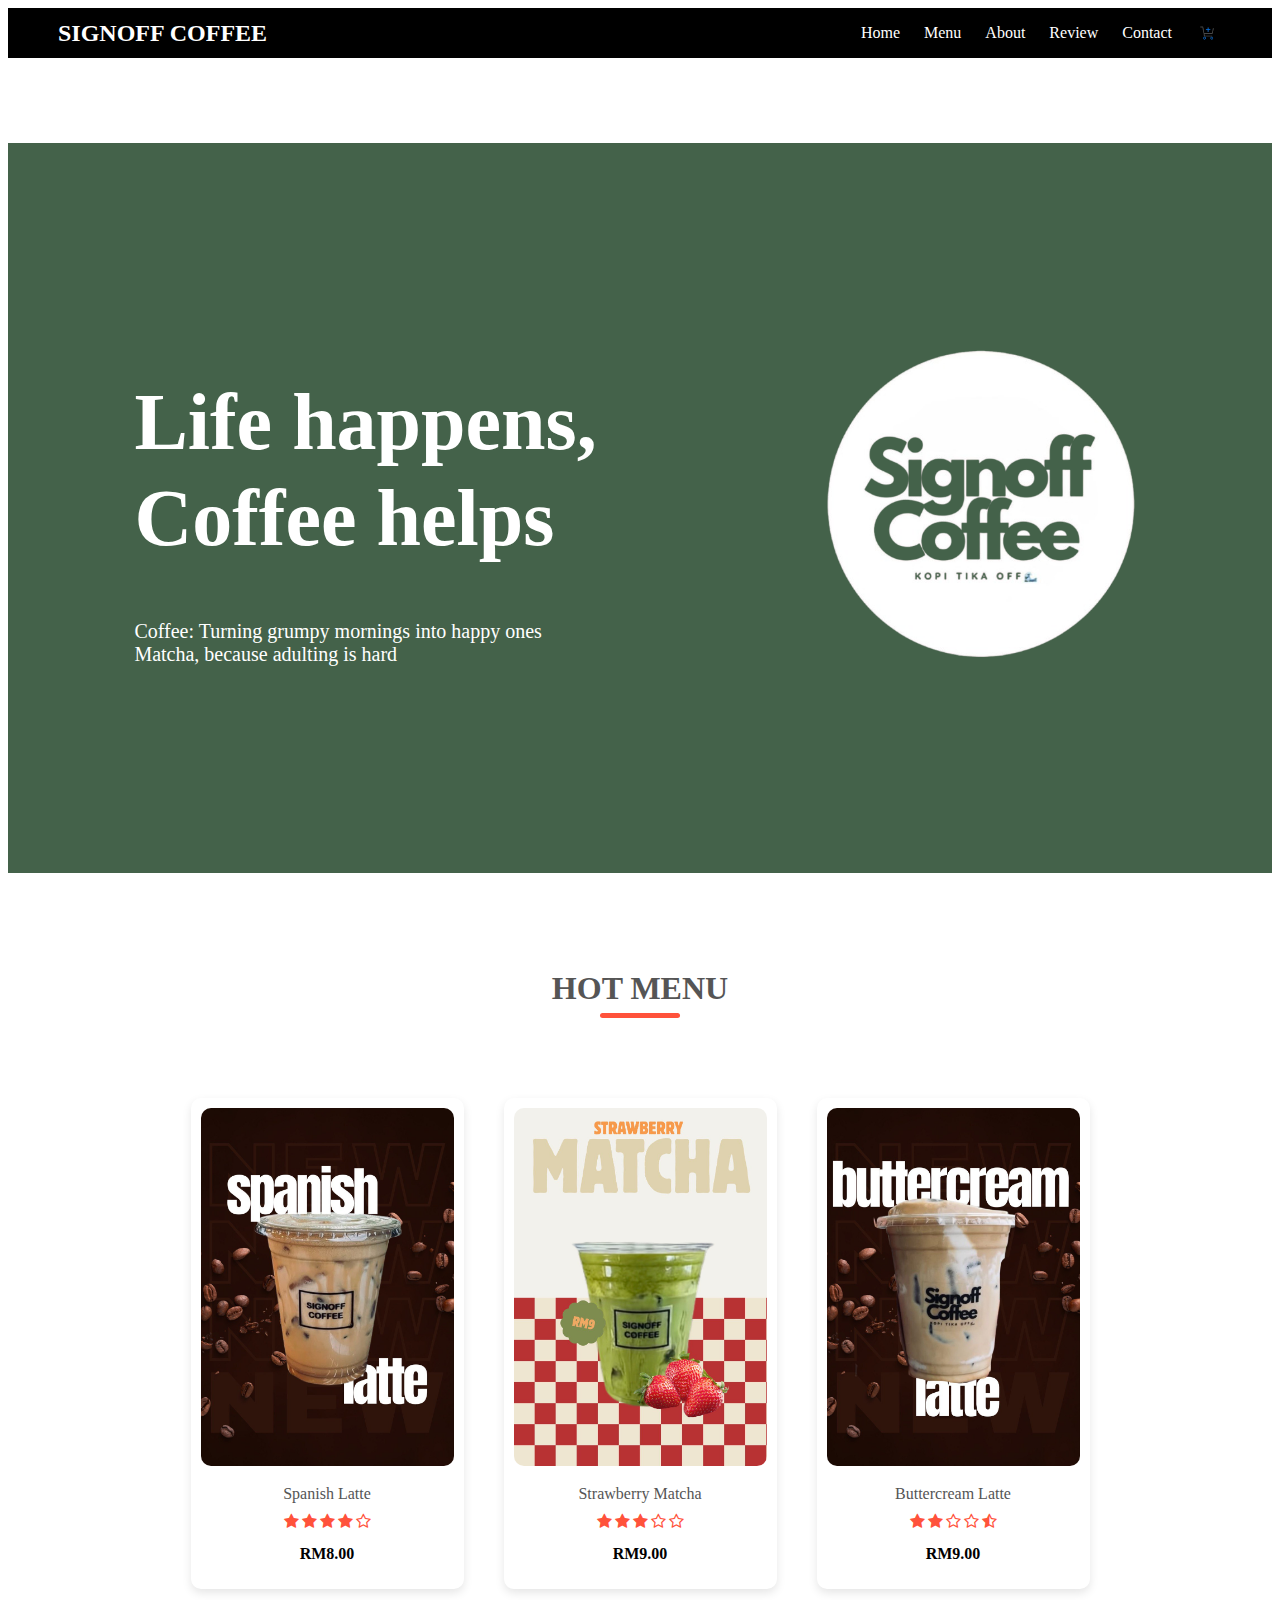
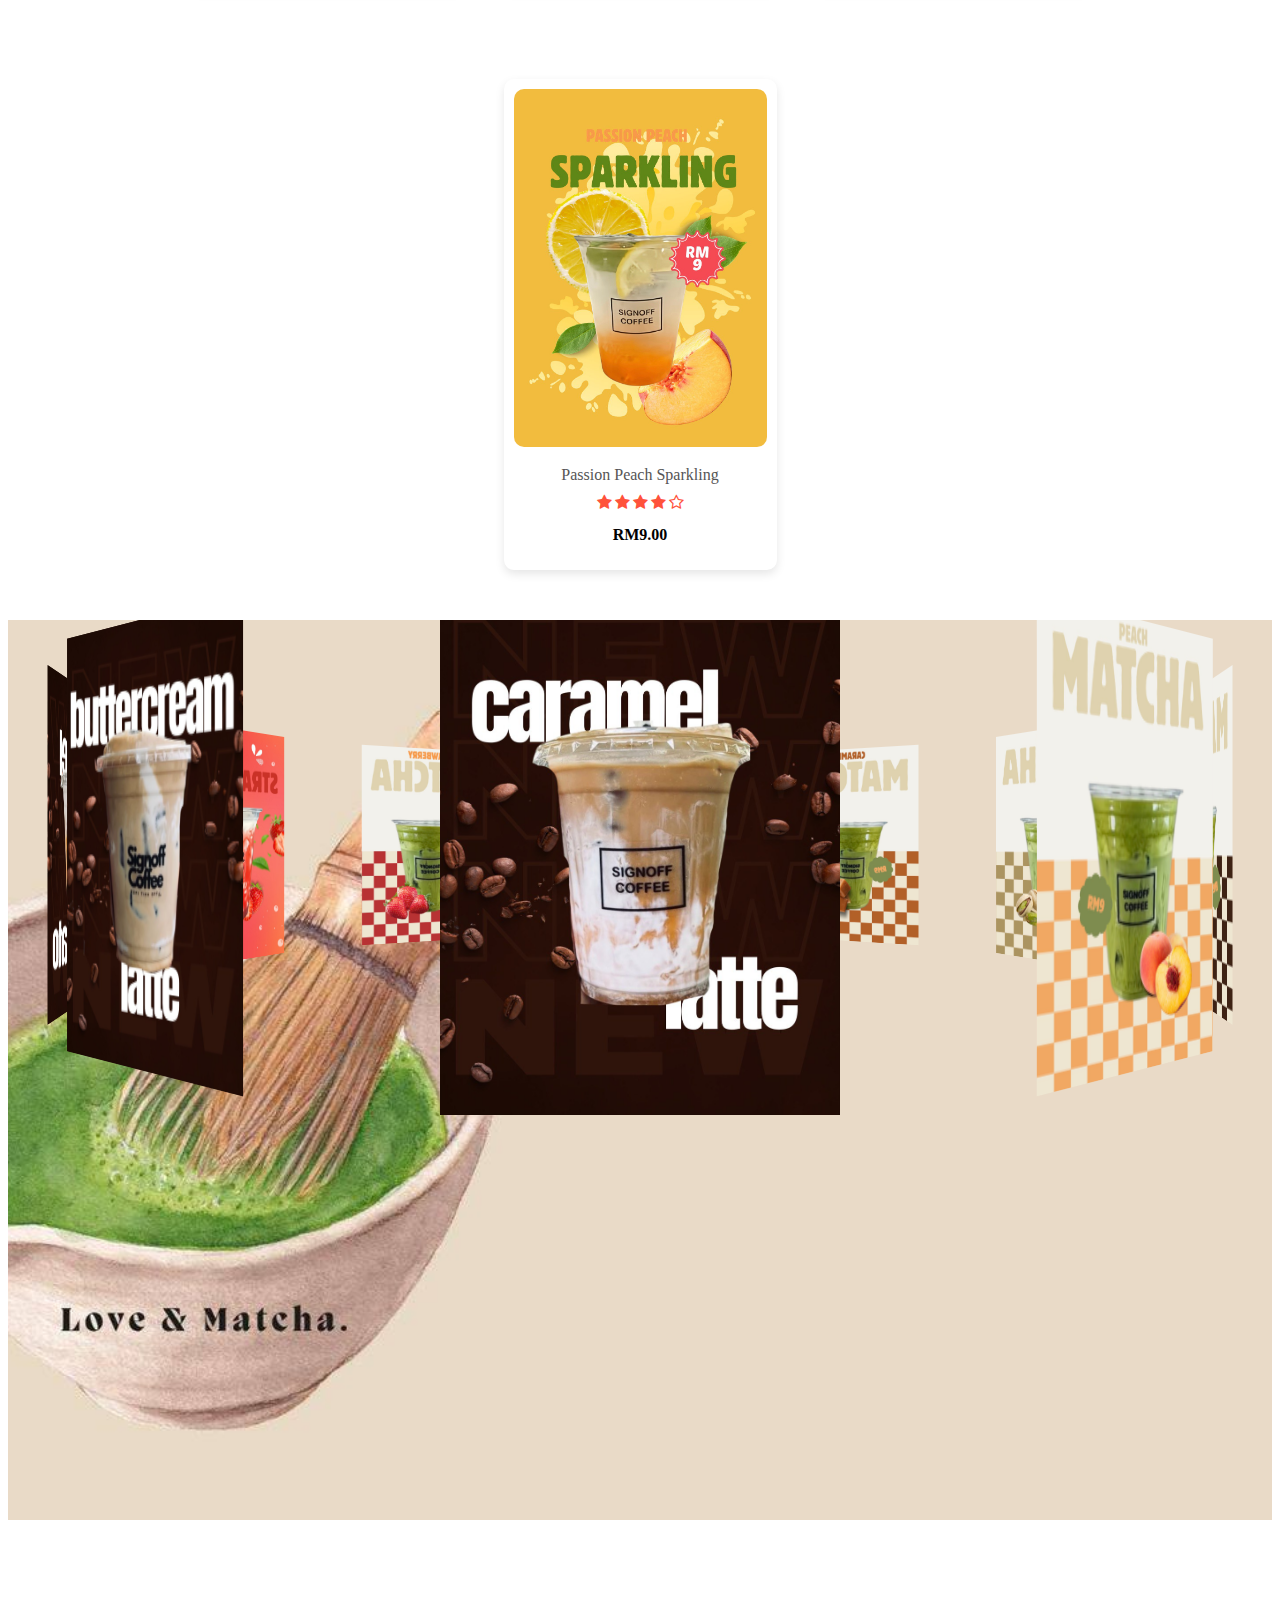
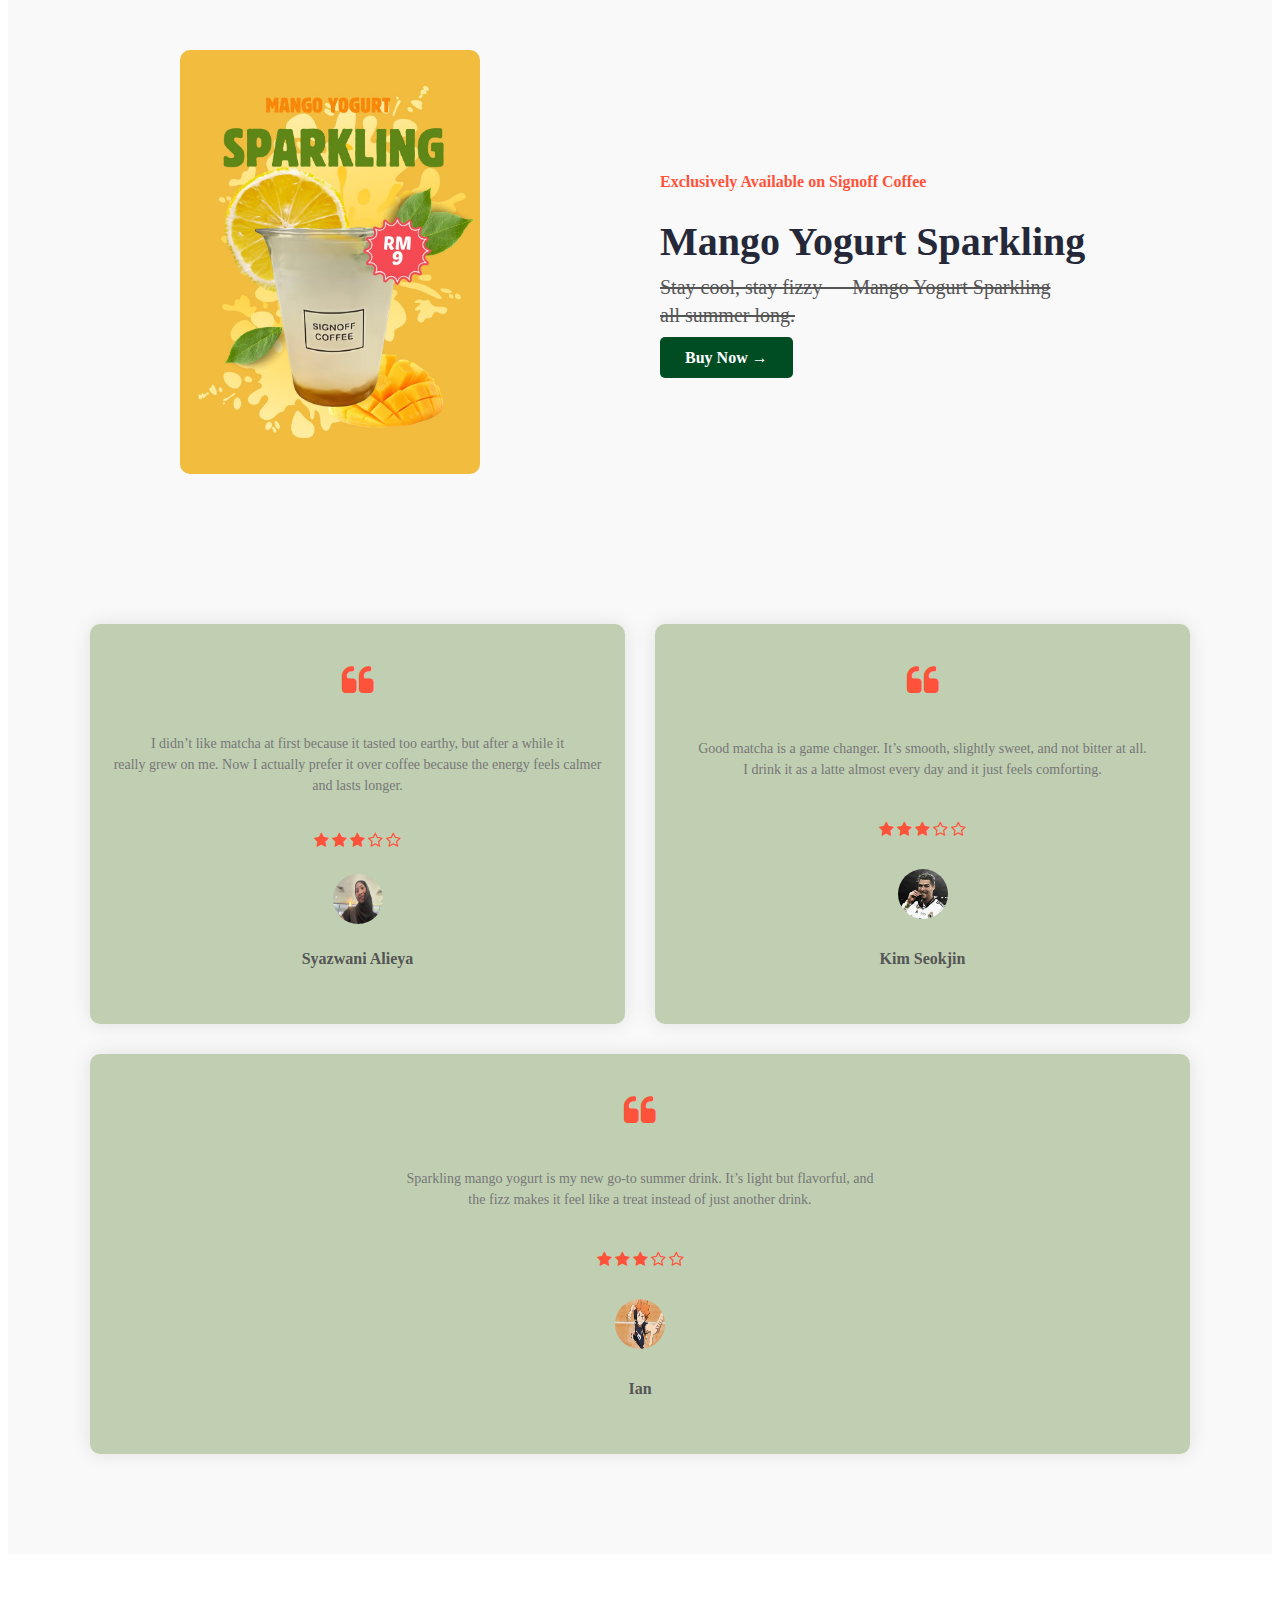
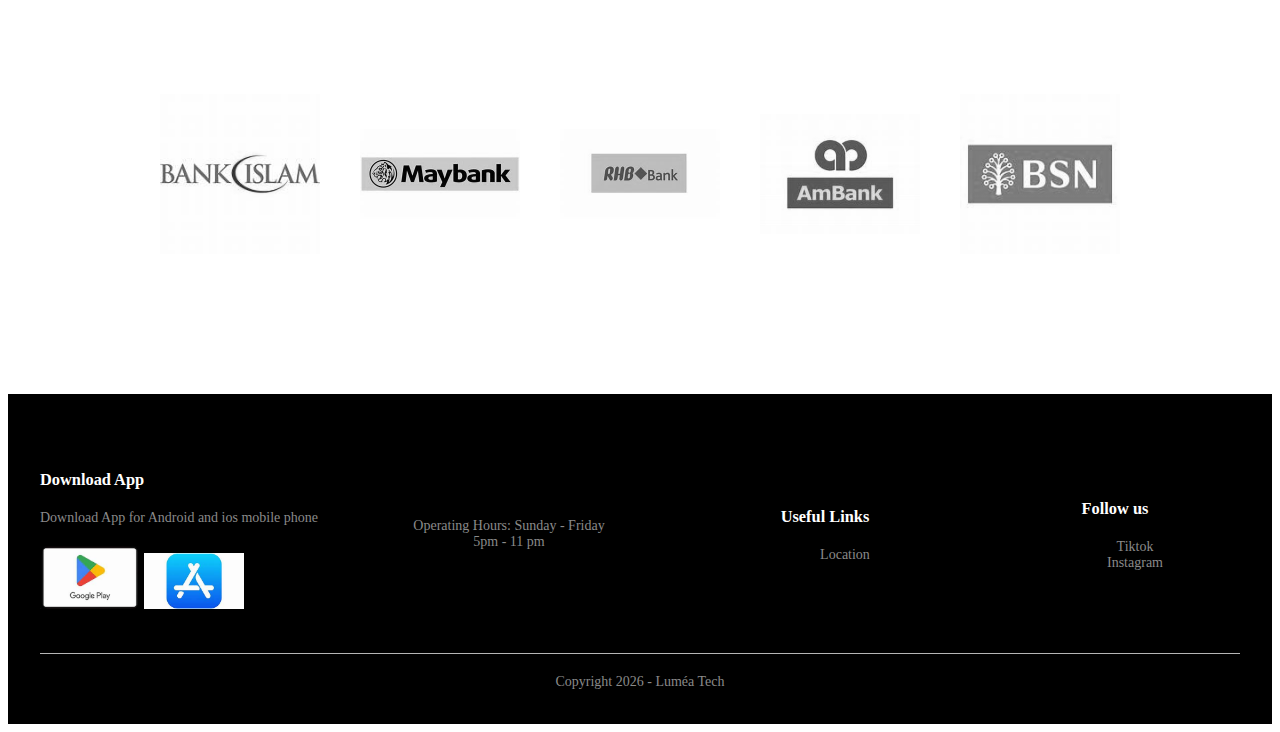
<file: index.html>
<!DOCTYPE html>
<html lang="en">
<head>
  <meta charset="UTF-8">
  <meta name="viewport" content="width=device-width, initial-scale=1.0">
  <title>Signoff Coffee</title>

   <!-- MAIN CSS -->
  <link rel="stylesheet" href="style.css">
  <!-- FONT AWESOME -->
  <link rel="stylesheet" href="https://cdnjs.cloudflare.com/ajax/libs/font-awesome/4.7.0/css/font-awesome.min.css">

</head>
<body>
<header>
  <div class="logo">SIGNOFF COFFEE</div>

  <nav>
    <ul>
      <ul id="MenuItems">
      <li><a href="index.html">Home</a></li>
      <li><a href="menu.html">Menu</a></li>
      <li><a href="about.html">About</a></li>
      <li><a href="review.html">Review</a></li>
      <li><a href="contact.html">Contact</a></li>
    </ul>
  </nav>

  <div class="nav-icons">
    <img src="cart.png" width="30px" alt="Cart">
    <img src="menu.png" class="menu-icon" onclick="menutoggle()">
  </div>
</header>

     <section class="home">
  <div class="home-content">

    <div class="home-text">
      <h1>Life happens, Coffee helps</h1>
      <p>Coffee: Turning grumpy mornings into happy ones<br>
         Matcha, because adulting is hard</p>
    </div>

    <div class="home-img">
      <img src="signlogo.png" alt="">
    </div>

  </div>
</section>


   <div class="small-container">
  <h2 class="title">HOT MENU</h2>

  <div class="row">
    <div class="col-4">
      <img src="spanish.jpg" alt="Classic Matcha">
      <h4>Spanish Latte</h4>
      <div class="rating">
        <i class="fa fa-star"></i>
        <i class="fa fa-star"></i>
        <i class="fa fa-star"></i>
        <i class="fa fa-star"></i>
        <i class="fa fa-star-o"></i>
      </div>
      <p>RM8.00</p>
    </div>

    <div class="col-4">
      <img src="matchahotmenu2.jpg" alt="Strawberry Matcha">
      <h4>Strawberry Matcha</h4>
      <div class="rating">
        <i class="fa fa-star"></i>
        <i class="fa fa-star"></i>
        <i class="fa fa-star"></i>
        <i class="fa fa-star-o"></i>
        <i class="fa fa-star-o"></i>
      </div>
      <p>RM9.00</p>
    </div>

    <div class="col-4">
      <img src="buttercream.jpg" alt="Creamy Matcha">
      <h4>Buttercream Latte</h4>
      <div class="rating">
        <i class="fa fa-star"></i>
        <i class="fa fa-star"></i>
        <i class="fa fa-star-o"></i>
        <i class="fa fa-star-o"></i>
        <i class="fa fa-star-half-o"></i>
      </div>
      <p>RM9.00</p>
    </div>

    <div class="col-4">
      <img src="sparkling.jpg" alt="Pistachio Matcha">
      <h4>Passion Peach Sparkling</h4>
      <div class="rating">
        <i class="fa fa-star"></i>
        <i class="fa fa-star"></i>
        <i class="fa fa-star"></i>
        <i class="fa fa-star"></i>
        <i class="fa fa-star-o"></i>
      </div>
      <p>RM9.00</p>
    </div>
  </div>
</div>


  <div class="banner">
    <div class="slider" style="--quantity:10">
      <div class="item" style="--position: 1"><img src="1.jpg" alt=""></div>
      <div class="item" style="--position: 2"><img src="2.jpg" alt=""></div>
      <div class="item" style="--position: 3"><img src="3.jpg" alt=""></div>
      <div class="item" style="--position: 4"><img src="4.jpg" alt=""></div>
      <div class="item" style="--position: 5"><img src="5.jpg" alt=""></div>
      <div class="item" style="--position: 6"><img src="6.jpg" alt=""></div>
      <div class="item" style="--position: 7"><img src="7.jpg" alt=""></div>
      <div class="item" style="--position: 8"><img src="8.jpg" alt=""></div>
      <div class="item" style="--position: 9"><img src="9.jpg" alt=""></div>
      <div class="item" style="--position: 10"><img src="10.jpg" alt=""></div>
      <div class="item" style="--position: 9"><img src="9.jpg" alt=""></div>
      <div class="item" style="--position: 10"><img src="10.jpg" alt=""></div>

      
    </div>
    </div>
<!-- ===== OFFER SECTION ===== -->
<div class="offer">
  <div class="small-container">
    <div class="row">
      <!-- Gambar di sebelah kiri -->
      <div class="col-2">
        <img src="exclusivemenu.jpg" class="offer-img" alt="Exclusive Menu">
      </div>

      <!-- Teks di sebelah kanan -->
      <div class="col-2">
        <p>Exclusively Available on Signoff Coffee</p>
        <h1>Mango Yogurt Sparkling</h1>
        <small>
          Stay cool, stay fizzy — Mango Yogurt Sparkling<br> all summer long.
        </small>
        <a href="#" class="btn">Buy Now &#8594;</a>
      </div>
    </div>
  </div>
</div>

  <!---- testimonial ---->
  <div class="testimonial">
    <div class="small-container">
      <div class="row">
        <div class="col-3">
          <i class="fa fa-quote-left"></i>
          <p>I didn’t like matcha at first because it tasted too earthy, but after a while it <br>really grew on me. Now I actually prefer it over coffee because the energy feels calmer and lasts longer.</p>
          <div class="rating">
              <i class="fa fa-star"></i>
              <i class="fa fa-star"></i>
              <i class="fa fa-star"></i>
              <i class="fa fa-star-o"></i>
              <i class="fa fa-star-o"></i>
      </div>
        <img src="user1.jpg">
        <h3>Syazwani Alieya</h3>
        </div>
          <div class="col-3">
          <i class="fa fa-quote-left"></i>
          <p>Good matcha is a game changer. It’s smooth, slightly sweet, and not bitter at all.<br> I drink it as a latte almost every day and it just feels comforting.</p>
          <div class="rating">
              <i class="fa fa-star"></i>
              <i class="fa fa-star"></i>
              <i class="fa fa-star"></i>
              <i class="fa fa-star-o"></i>
              <i class="fa fa-star-o"></i>
      </div>
        <img src="user2.jpg">
        <h3>Kim Seokjin</h3>
        </div>
          <div class="col-3">
          <i class="fa fa-quote-left"></i>
          <p>Sparkling mango yogurt is my new go-to summer drink. It’s light but flavorful, and <br>the fizz makes it feel like a treat instead of just another drink.</p>
          <div class="rating">
              <i class="fa fa-star"></i>
              <i class="fa fa-star"></i>
              <i class="fa fa-star"></i>
              <i class="fa fa-star-o"></i>
              <i class="fa fa-star-o"></i>
      </div>
        <img src="user3.jpg">
        <h3>Ian</h3>
        </div>
      </div>
    </div>
  </div>


  </div>
</body>
<!---brand---->

<div class="brands">
  <div class="small-container">
    <div class="row">

      <div class="col-5">
        <img src="logobimb.jpg" alt="BIMB">
      </div>

      <div class="col-5">
        <img src="logomaybank.jpg" alt="Maybank">
      </div>

      <div class="col-5">
        <img src="logorhb.jpg" alt="RHB">
      </div>

      <div class="col-5">
        <img src="logoam.jpg" alt="AmBank">
      </div>

      <div class="col-5">
        <img src="logopaypal.jpg" alt="BSN">
      </div>

    </div>
  </div>
</div>


<!-----footer--->
  <div class="footer">
    <div class="container">
      <div class="row">
        <div class="footer-col-1">
          <h3>Download App</h3>
          <p>Download App for Android and ios mobile phone</p>
          <div class="app-logo">
            <img src="playstore.jpg">
             <img src="appstore.jpg">
           </div>
        </div>
        <div class="footer-col-2">
        <p>Operating Hours: Sunday - Friday <br>5pm - 11 pm</p>
        </div>
       <div class="footer-col-3">
  <h3>Useful Links</h3>
  <ul>
    <li>
      <a href="https://www.google.com/maps/place/Signoff+Coffee/@5.7961854,102.265175,17z"
         target="_blank">
        Location
      </a>
    </li>
  </ul>
</div>

       <div class="footer-col-4">
  <h3>Follow us</h3>
  <ul>
    <li><a href="https://www.tiktok.com/@signoffcoffee?_r=1&_t=ZS-930UHRBOKWq" target="_blank">Tiktok</a></li>
    <li><a href="https://www.instagram.com/signoffcoffee_?igsh=a255ajdkcm1tcWw3" target="_blank">Instagram</a></li>
  </ul>
</div>
</div>
      <hr>
      <p class="copyright">Copyright 2026 - Luméa Tech</p>
    </div>
  </div>
 <script>
    var MenuItems = document.getElementById("MenuItems");
MenuItems.style.maxHeight = "0px"; // make sure to include "px"

function menutoggle() {
  if (MenuItems.style.maxHeight == "0px") {
    MenuItems.style.maxHeight = "200px"; // assign with '='
  } else {
    MenuItems.style.maxHeight = "0px"; // assign with '='
  }
}
</script>
</file>
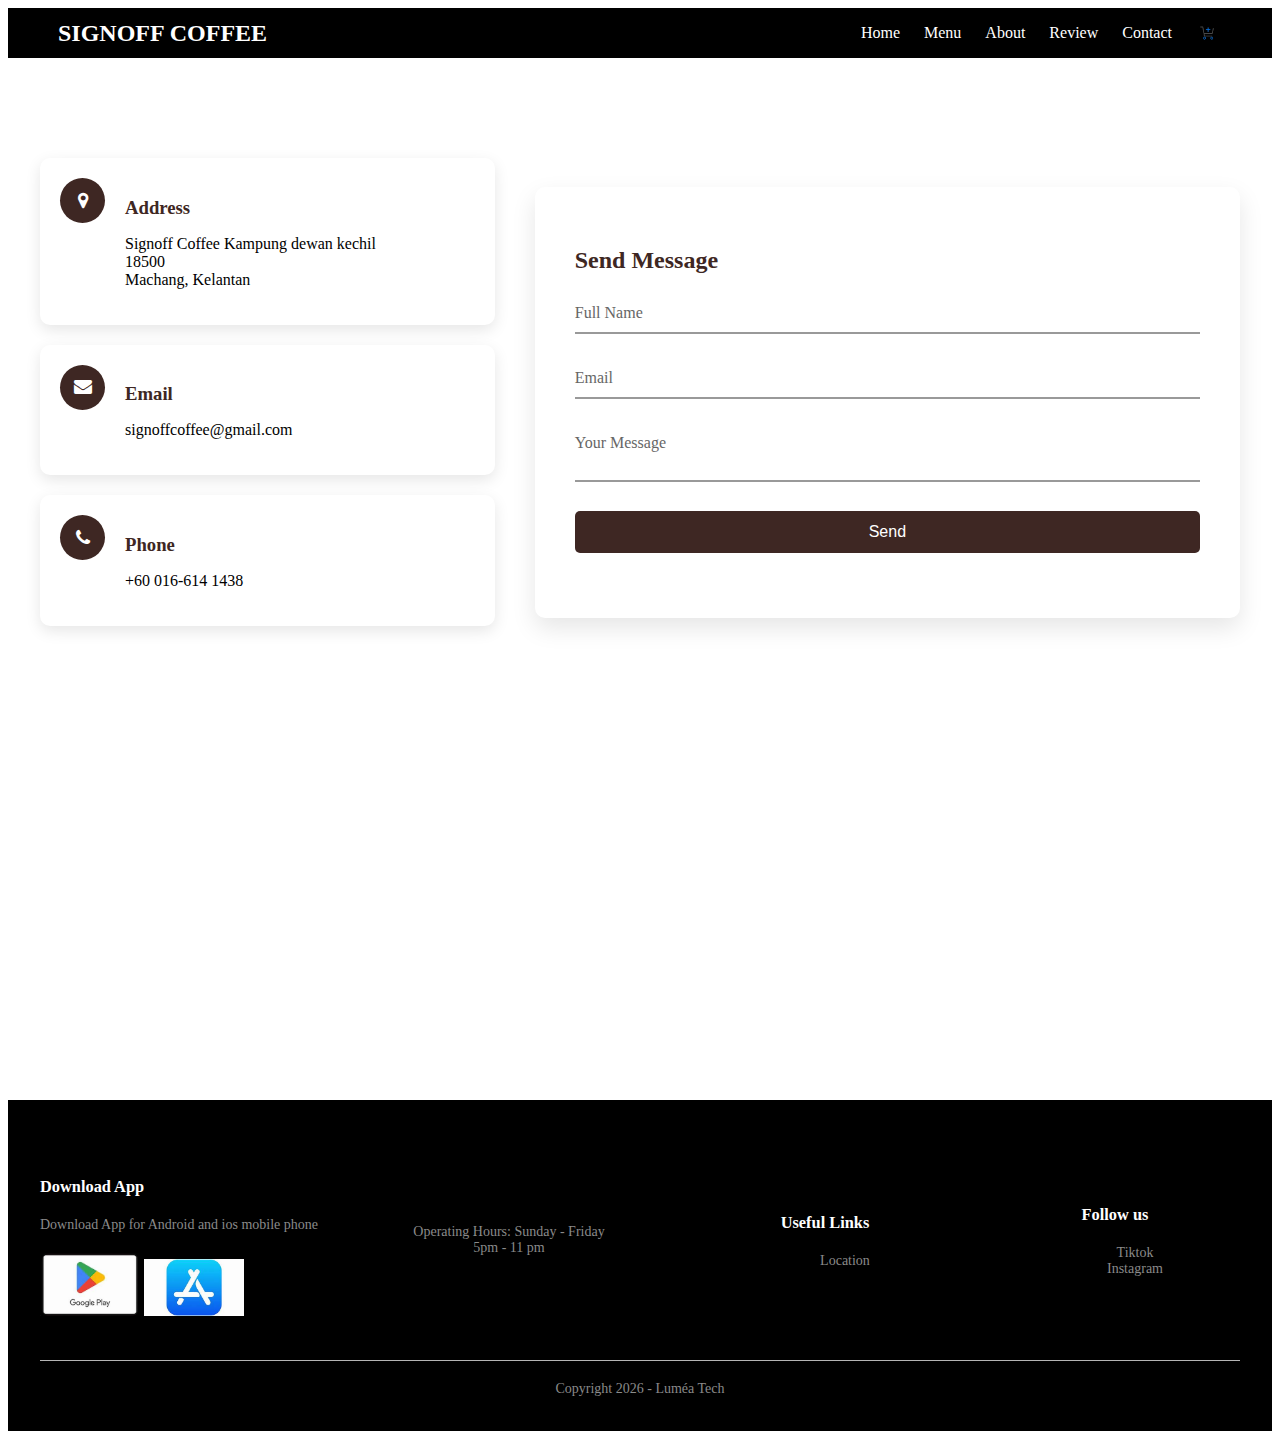
<file: contact.html>
<!DOCTYPE html>
<html lang="en">
<head>
  <meta charset="UTF-8">
  <meta name="viewport" content="width=device-width, initial-scale=1.0">
  <title>Signoff Coffee</title>

   <!-- MAIN CSS -->
  <link rel="stylesheet" href="style.css">
  <!-- FONT AWESOME -->
  <link rel="stylesheet" href="https://cdnjs.cloudflare.com/ajax/libs/font-awesome/4.7.0/css/font-awesome.min.css">

</head>
<body>
<header>
  <div class="logo">SIGNOFF COFFEE</div>

  <nav>
    <ul>
      <ul id="MenuItems">
      <li><a href="index.html">Home</a></li>
      <li><a href="Menu.html">Menu</a></li>
      <li><a href="about.html">About</a></li>
      <li><a href="review.html">Review</a></li>
      <li><a href="contact.html">Contact</a></li>
    </ul>
  </nav>

  <div class="nav-icons">
    <img src="cart.png" width="30px" alt="Cart">
    <img src="menu.png" class="menu-icon" onclick="menutoggle()">
  </div>
</header>        
<section class="contact">
  <div class="container">
    <div class="contactWrapper">

      <!-- KIRI -->
      <div class="contactInfo">
        <div class="box">
          <div class="icon"><i class="fa fa-map-marker"></i></div>
          <div class="text">
            <h3>Address</h3>
            <p>Signoff Coffee
                Kampung dewan kechil<br>18500<br>Machang, Kelantan</p>
          </div>
        </div>

        <div class="box">
          <div class="icon"><i class="fa fa-envelope"></i></div>
          <div class="text">
            <h3>Email</h3>
            <p>signoffcoffee@gmail.com</p>
          </div>
        </div>

        <div class="box">
          <div class="icon"><i class="fa fa-phone"></i></div>
          <div class="text">
            <h3>Phone</h3>
            <p>+60 016-614 1438</p>
          </div>
        </div>
      </div>

      <!-- KANAN -->
      <div class="contactForm">
        <form>
          <h2>Send Message</h2>
          <div class="inputBox">
            <input type="text" required>
            <span>Full Name</span>
          </div>
          <div class="inputBox">
            <input type="email" required>
            <span>Email</span>
          </div>
          <div class="inputBox">
            <textarea required></textarea>
            <span>Your Message</span>
          </div>
          <div class="inputBox">
            <input type="submit" value="Send">
          </div>
        </form>
      </div>

    </div>
  </div>
</section>
<body>
  <iframe src="https://www.google.com/maps/embed?pb=!1m18!1m12!1m3!1d3969.420113615397!2d102.265174974747!3d5.796185394186643!2m3!1f0!2f0!3f0!3m2!1i1024!2i768!4f13.1!3m3!1m2!1s0x31b69b002286ee69%3A0x5c8ff0a4a07e1fae!2sSignoff%20Coffee!5e0!3m2!1sen!2smy!4v1768160609514!5m2!1sen!2smy" width="2000" height="450" style="border:0;" allowfullscreen="" loading="lazy" referrerpolicy="no-referrer-when-downgrade"></iframe>
</body>

<!-----footer--->
  <div class="footer">
    <div class="container">
      <div class="row">
        <div class="footer-col-1">
          <h3>Download App</h3>
          <p>Download App for Android and ios mobile phone</p>
          <div class="app-logo">
            <img src="playstore.jpg">
             <img src="appstore.jpg">
           </div>
        </div>
        <div class="footer-col-2">
        <p>Operating Hours: Sunday - Friday <br>5pm - 11 pm</p>
        </div>
       <div class="footer-col-3">
  <h3>Useful Links</h3>
  <ul>
    <li>
      <a href="https://www.google.com/maps/place/Signoff+Coffee/@5.7961854,102.265175,17z"
         target="_blank">
        Location
      </a>
    </li>
  </ul>
</div>

       <div class="footer-col-4">
  <h3>Follow us</h3>
  <ul>
    <li><a href="https://www.tiktok.com/@signoffcoffee?_r=1&_t=ZS-930UHRBOKWq" target="_blank">Tiktok</a></li>
    <li><a href="https://www.instagram.com/signoffcoffee_?igsh=a255ajdkcm1tcWw3" target="_blank">Instagram</a></li>
  </ul>
</div>
</div>
      <hr>
      <p class="copyright">Copyright 2026 - Luméa Tech</p>
    </div>
  </div>
</body>
</html>
</file>
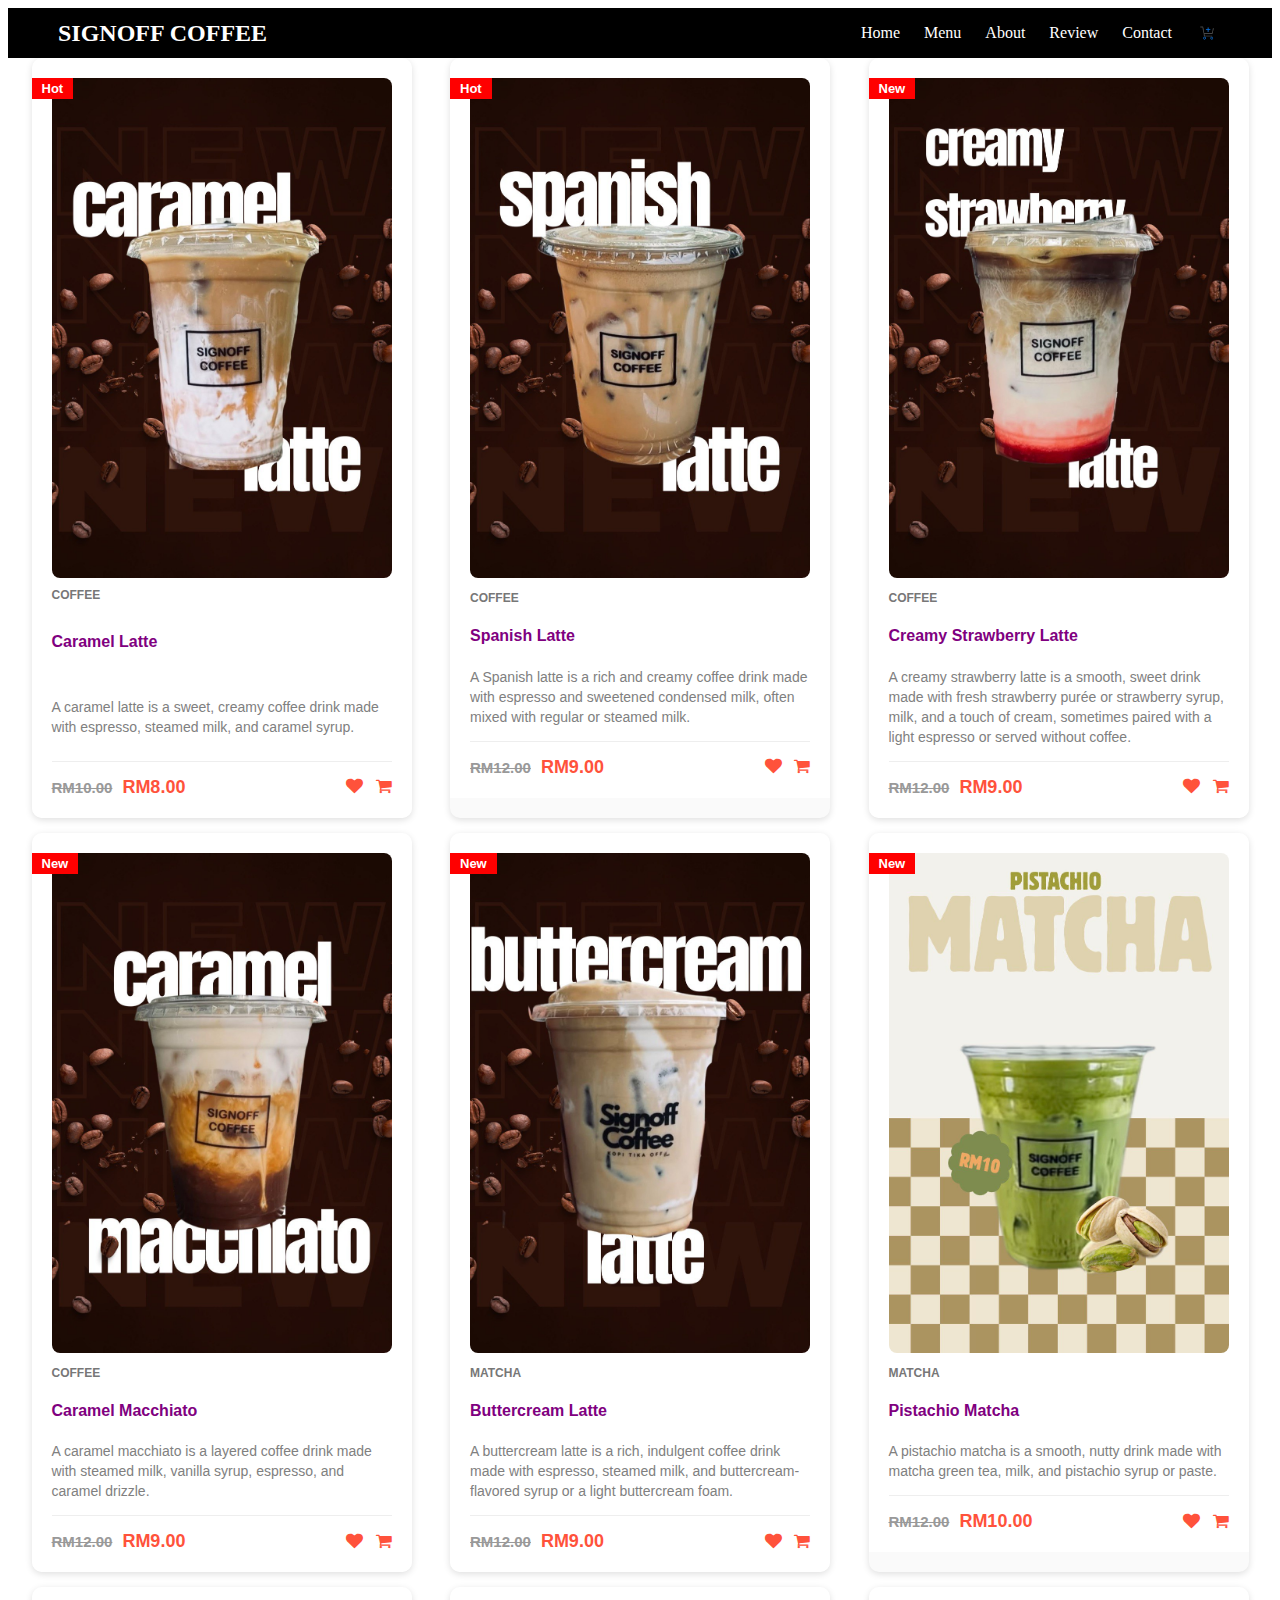
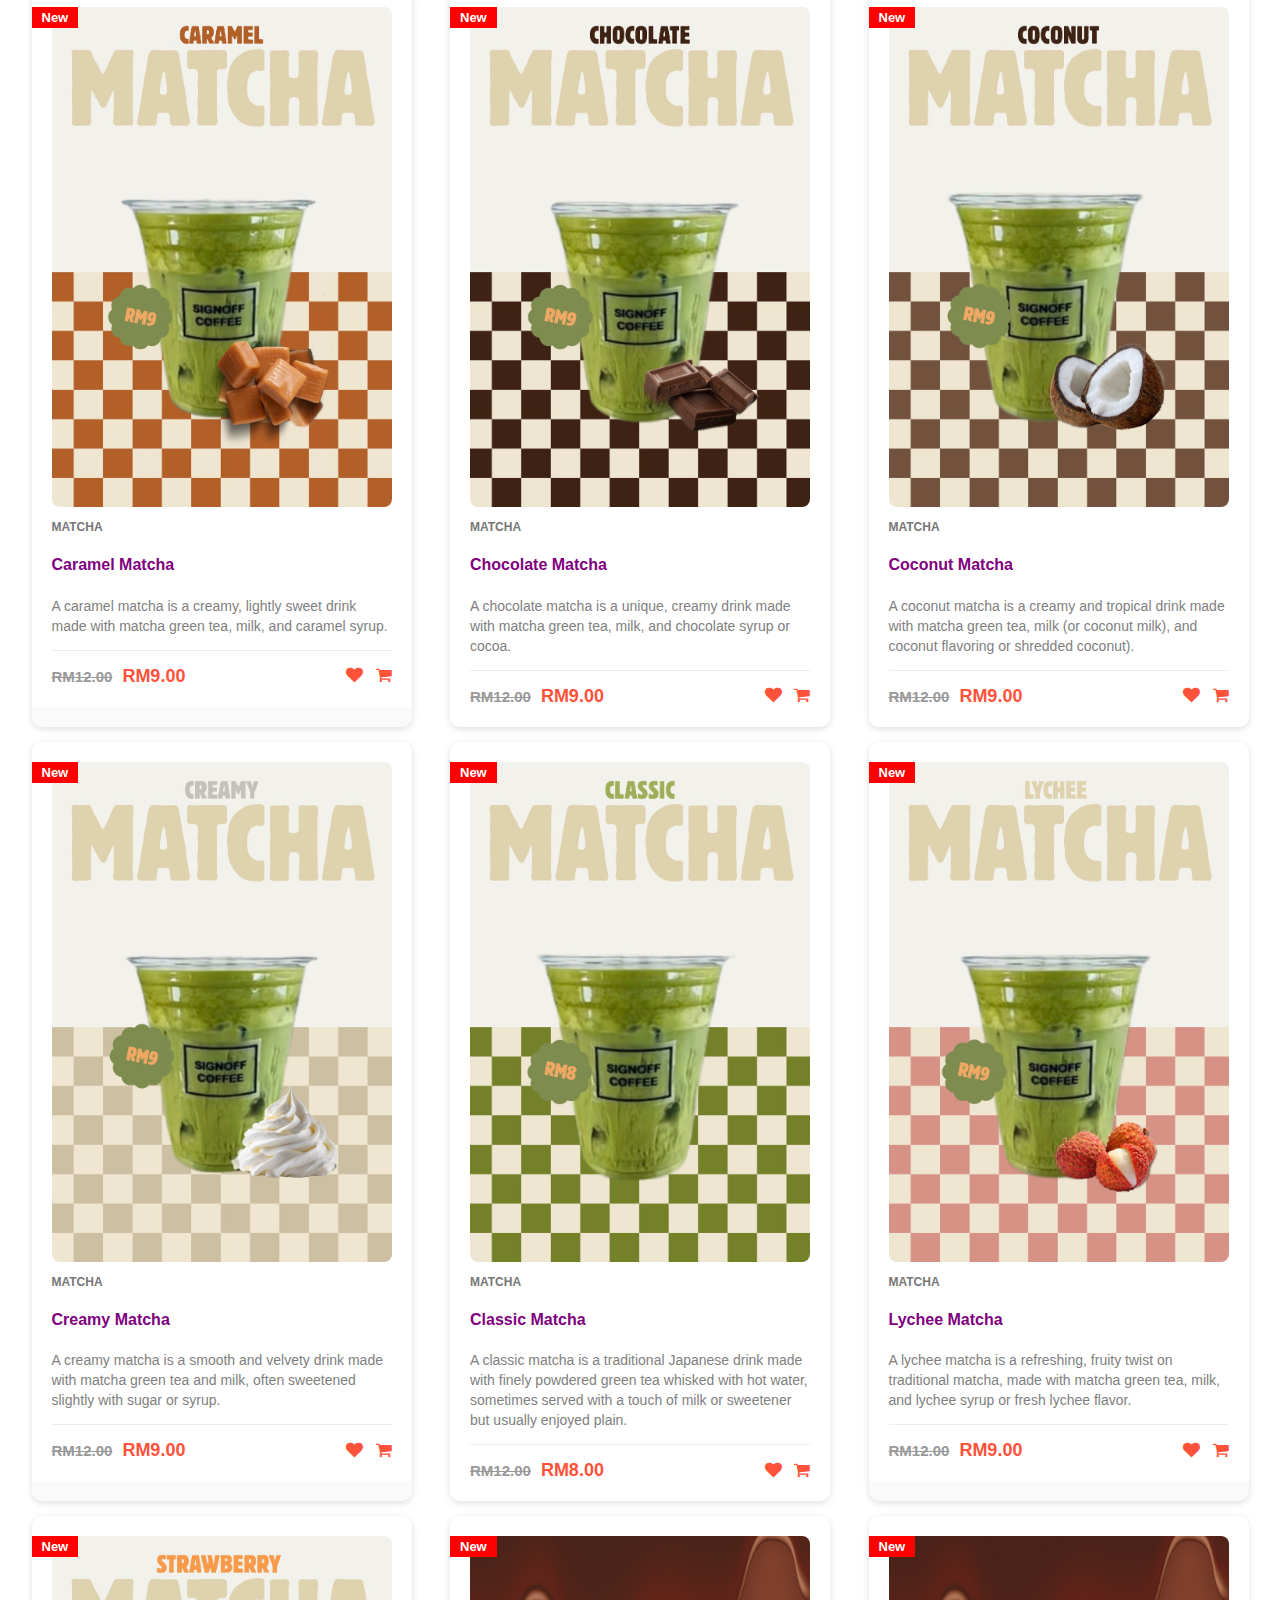
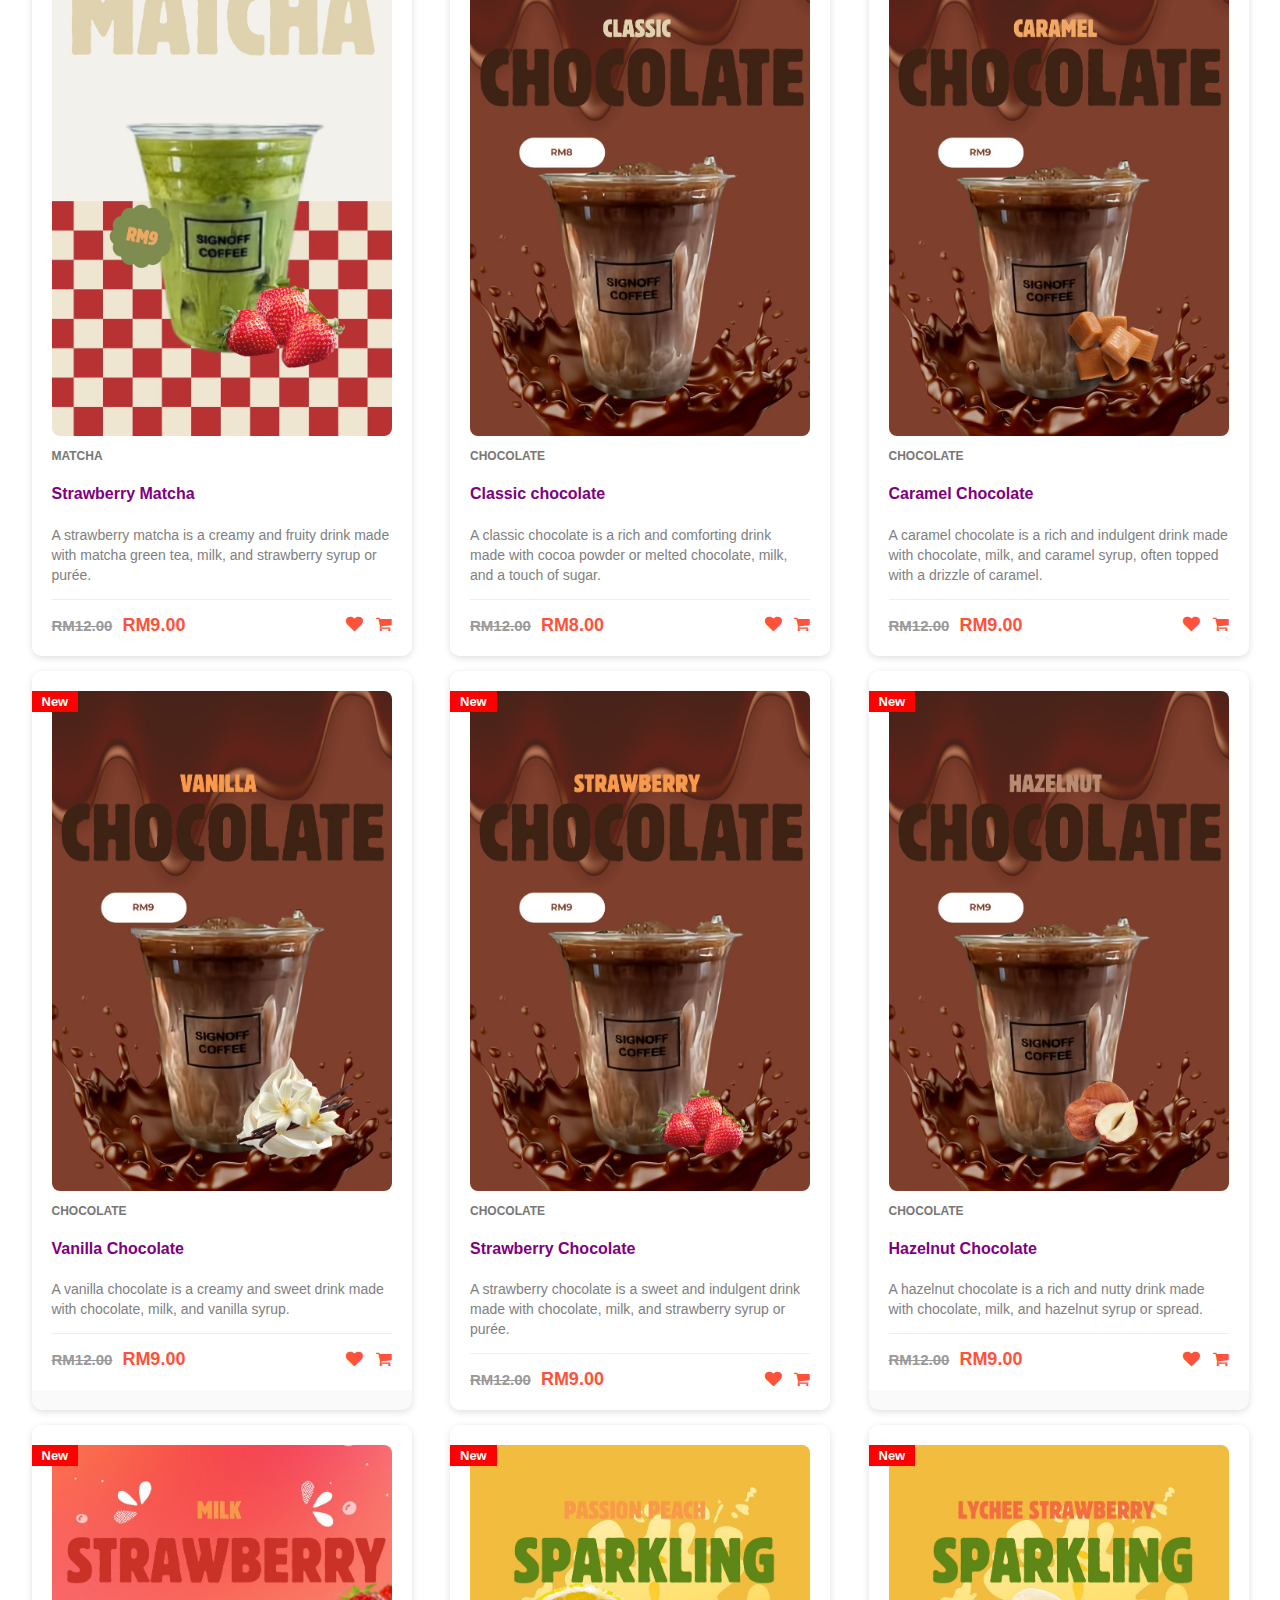
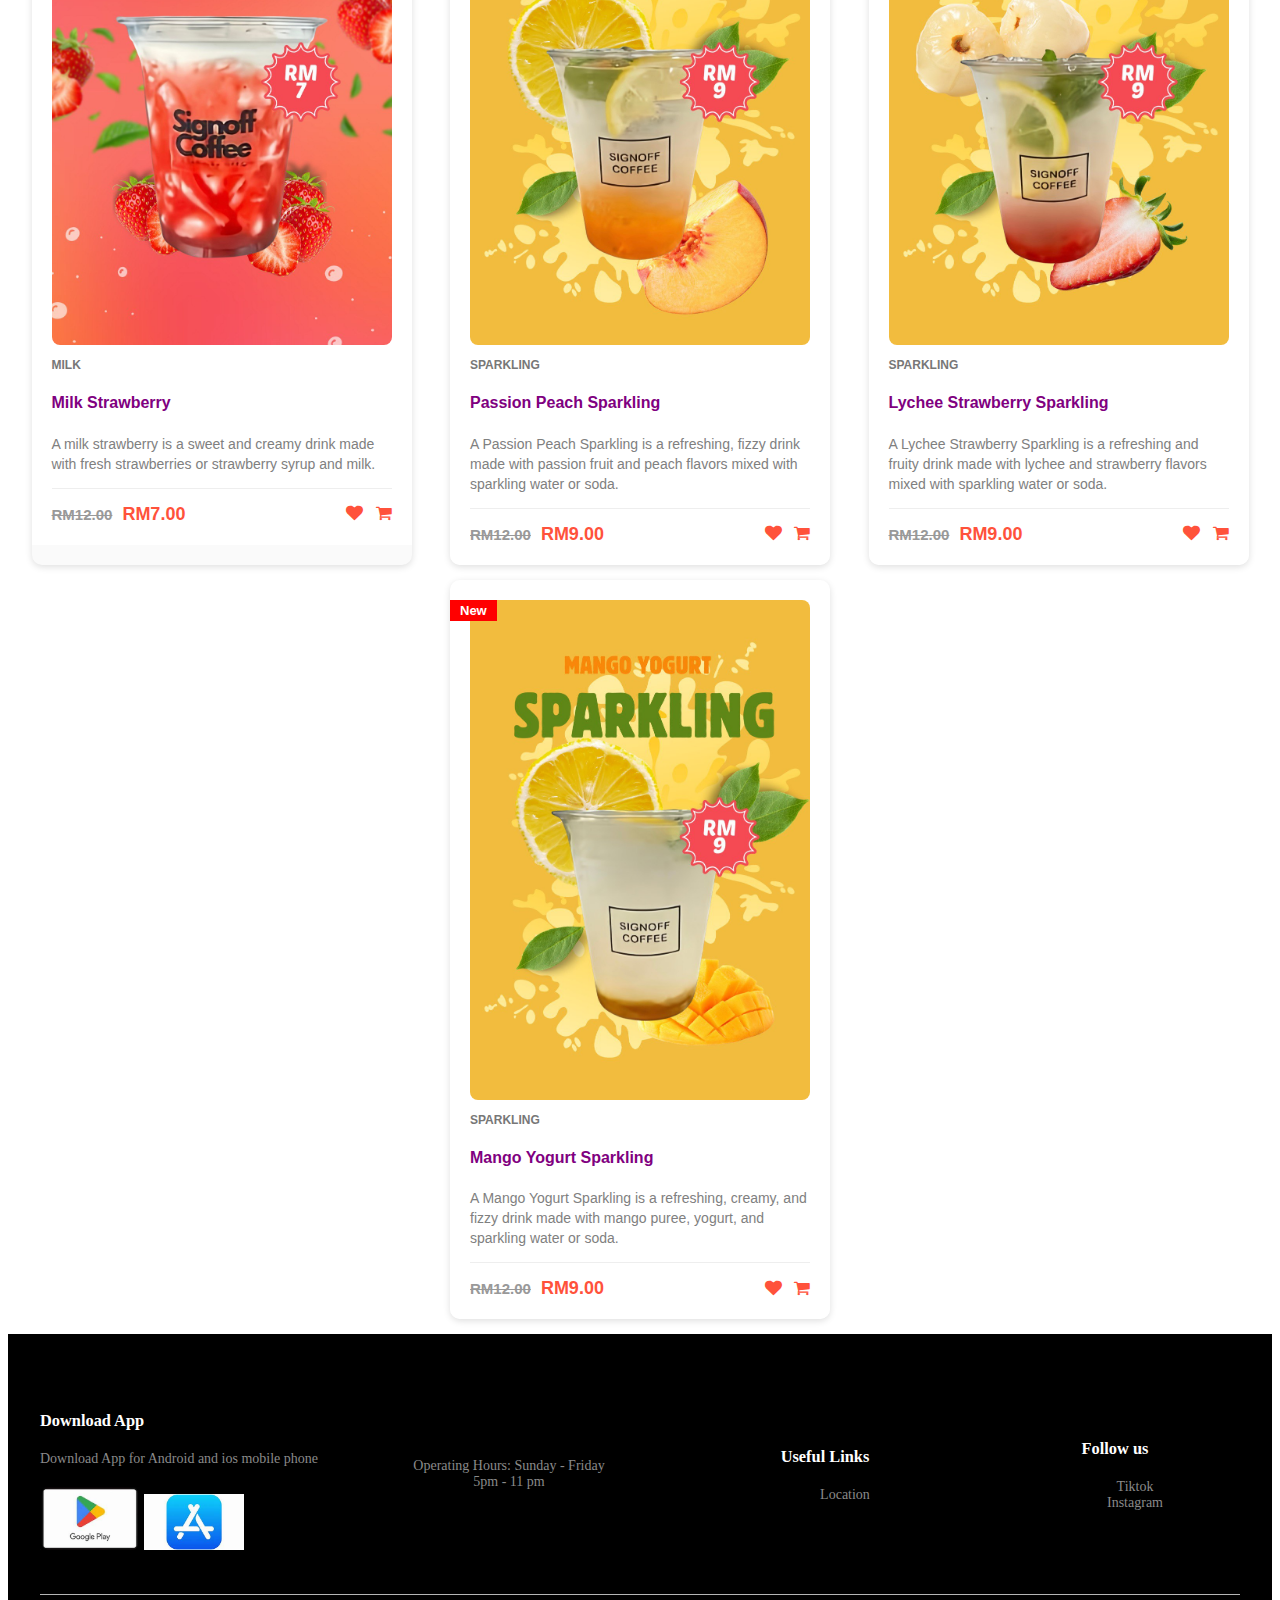
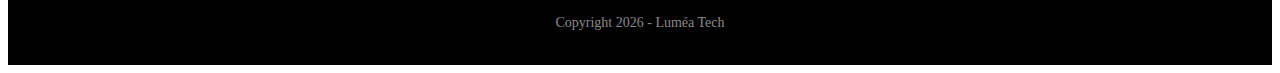
<file: menu.html>
<!DOCTYPE html>
<html lang="en">
<head>
  <meta charset="UTF-8">
  <meta name="viewport" content="width=device-width, initial-scale=1.0">
  <title>Signoff Coffee</title>

   <!-- MAIN CSS -->
  <link rel="stylesheet" href="style.css">
  <!-- FONT AWESOME -->
  <link rel="stylesheet" href="https://cdnjs.cloudflare.com/ajax/libs/font-awesome/4.7.0/css/font-awesome.min.css">

</head>
<body>
<header>
  <div class="logo">SIGNOFF COFFEE</div>

  <nav>
    <ul>
      <ul id="MenuItems">
      <li><a href="index.html">Home</a></li>
      <li><a href="Menu.html">Menu</a></li>
      <li><a href="about.html">About</a></li>
      <li><a href="review.html">Review</a></li>
      <li><a href="contact.html">Contact</a></li>
    </ul>
  </nav>

  <div class="nav-icons">
    <img src="cart.png" width="30px" alt="Cart">
    <img src="menu.png" class="menu-icon" onclick="menutoggle()">
  </div>




</header>

<div class="menu-row">
   <div class="card">
    <div class="badge">Hot</div>

    <div class="tumb">
    <img src="1.jpg">

    <span class="catagory">Coffee</span>

    <h4><a href="#">Caramel Latte</a></h4>

    <p>A caramel latte is a sweet, creamy coffee drink made with espresso, steamed milk, and caramel syrup.</p>

    <div class="bottom-details">
      <div class="price">
        <small>RM10.00</small> RM8.00
      </div>

      <div class="links">
        <a href="#"><i class="fa fa-heart"></i></a>
        <a href="#"><i class="fa fa-shopping-cart"></i></a>
      </div>
    </div>
  </div>
</div>
<div class="card">
  <div class="badge">Hot</div>

  <div class="tumb">
    <img src="spanishlatte.jpg">

    <div class="content">
      <span class="catagory">Coffee</span>
      <h4><a href="#">Spanish Latte</a></h4>
      <p>A Spanish latte is a rich and creamy coffee drink made with espresso and sweetened condensed milk, often mixed with regular or steamed milk.</p>

      <div class="bottom-details">
        <div class="price">
          <small>RM12.00</small> RM9.00
        </div>
        <div class="links">
          <a href="#"><i class="fa fa-heart"></i></a>
          <a href="#"><i class="fa fa-shopping-cart"></i></a>
        </div>
      </div>
    </div>
  </div>
</div>

<div class="card">
  <div class="badge">New</div>

  <div class="tumb">
    <img src="creamystrawberrylatte.jpg">

    <div class="content">
      <span class="catagory">Coffee</span>
      <h4><a href="#">Creamy Strawberry Latte</a></h4>
      <p>A creamy strawberry latte is a smooth, sweet drink made with fresh strawberry purée or strawberry syrup, milk, and a touch of cream, sometimes paired with a light espresso or served without coffee.</p>

      <div class="bottom-details">
        <div class="price">
          <small>RM12.00</small> RM9.00
        </div>
        <div class="links">
          <a href="#"><i class="fa fa-heart"></i></a>
          <a href="#"><i class="fa fa-shopping-cart"></i></a>
        </div>
      </div>
    </div>
  </div>
</div>
<div class="card">
  <div class="badge">New</div>

  <div class="tumb">
    <img src="caramelmacchiato.jpg">

    <div class="content">
      <span class="catagory">Coffee</span>
      <h4><a href="#">Caramel Macchiato</a></h4>
      <p>A caramel macchiato is a layered coffee drink made with steamed milk, vanilla syrup, espresso, and caramel drizzle.</p>

      <div class="bottom-details">
        <div class="price">
          <small>RM12.00</small> RM9.00
        </div>
        <div class="links">
          <a href="#"><i class="fa fa-heart"></i></a>
          <a href="#"><i class="fa fa-shopping-cart"></i></a>
        </div>
      </div>
    </div>
  </div>
</div>
<div class="card">
  <div class="badge">New</div>

  <div class="tumb">
    <img src="buttercreamlatte.jpg">

    <div class="content">
      <span class="catagory">Matcha</span>
      <h4><a href="#">Buttercream Latte</a></h4>
      <p>A buttercream latte is a rich, indulgent coffee drink made with espresso, steamed milk, and buttercream-flavored syrup or a light buttercream foam.</p>

      <div class="bottom-details">
        <div class="price">
          <small>RM12.00</small> RM9.00
        </div>
        <div class="links">
          <a href="#"><i class="fa fa-heart"></i></a>
          <a href="#"><i class="fa fa-shopping-cart"></i></a>
        </div>
      </div>
    </div>
  </div>
</div>
<div class="card">
  <div class="badge">New</div>

  <div class="tumb">
    <img src="pistachiomatcha.jpg">

    <div class="content">
      <span class="catagory">Matcha</span>
      <h4><a href="#">Pistachio Matcha</a></h4>
      <p>A pistachio matcha is a smooth, nutty drink made with matcha green tea, milk, and pistachio syrup or paste.</p>

      <div class="bottom-details">
        <div class="price">
          <small>RM12.00</small> RM10.00
        </div>
        <div class="links">
          <a href="#"><i class="fa fa-heart"></i></a>
          <a href="#"><i class="fa fa-shopping-cart"></i></a>
        </div>
      </div>
    </div>
  </div>
</div>
<div class="card">
  <div class="badge">New</div>

  <div class="tumb">
    <img src="caramelmatcha.jpg">

    <div class="content">
      <span class="catagory">Matcha</span>
      <h4><a href="#">Caramel Matcha</a></h4>
      <p>A caramel matcha is a creamy, lightly sweet drink made with matcha green tea, milk, and caramel syrup.</p>

      <div class="bottom-details">
        <div class="price">
          <small>RM12.00</small> RM9.00
        </div>
        <div class="links">
          <a href="#"><i class="fa fa-heart"></i></a>
          <a href="#"><i class="fa fa-shopping-cart"></i></a>
        </div>
      </div>
    </div>
  </div>
</div>
<div class="card">
  <div class="badge">New</div>

  <div class="tumb">
    <img src="chocolatematcha.jpg">

    <div class="content">
      <span class="catagory">Matcha</span>
      <h4><a href="#">Chocolate Matcha</a></h4>
      <p>A chocolate matcha is a unique, creamy drink made with matcha green tea, milk, and chocolate syrup or cocoa.</p>

      <div class="bottom-details">
        <div class="price">
          <small>RM12.00</small> RM9.00
        </div>
        <div class="links">
          <a href="#"><i class="fa fa-heart"></i></a>
          <a href="#"><i class="fa fa-shopping-cart"></i></a>
        </div>
      </div>
    </div>
  </div>
</div>
<div class="card">
  <div class="badge">New</div>

  <div class="tumb">
    <img src="coconutmatcha.jpg">

    <div class="content">
      <span class="catagory">Matcha</span>
      <h4><a href="#">Coconut Matcha</a></h4>
      <p>A coconut matcha is a creamy and tropical drink made with matcha green tea, milk (or coconut milk), and coconut flavoring or shredded coconut).</p>

      <div class="bottom-details">
        <div class="price">
          <small>RM12.00</small> RM9.00
        </div>
        <div class="links">
          <a href="#"><i class="fa fa-heart"></i></a>
          <a href="#"><i class="fa fa-shopping-cart"></i></a>
        </div>
      </div>
    </div>
  </div>
</div>
<div class="card">
  <div class="badge">New</div>

  <div class="tumb">
    <img src="creamymatcha.jpg">

    <div class="content">
      <span class="catagory">Matcha</span>
      <h4><a href="#">Creamy Matcha</a></h4>
      <p>A creamy matcha is a smooth and velvety drink made with matcha green tea and milk, often sweetened slightly with sugar or syrup.</p>

      <div class="bottom-details">
        <div class="price">
          <small>RM12.00</small> RM9.00
        </div>
        <div class="links">
          <a href="#"><i class="fa fa-heart"></i></a>
          <a href="#"><i class="fa fa-shopping-cart"></i></a>
        </div>
      </div>
    </div>
  </div>
</div>
<div class="card">
  <div class="badge">New</div>

  <div class="tumb">
    <img src="classicmatcha.jpg">

    <div class="content">
      <span class="catagory">Matcha</span>
      <h4><a href="#">Classic Matcha</a></h4>
      <p>A classic matcha is a traditional Japanese drink made with finely powdered green tea whisked with hot water, sometimes served with a touch of milk or sweetener but usually enjoyed plain.</p>

      <div class="bottom-details">
        <div class="price">
          <small>RM12.00</small> RM8.00
        </div>
        <div class="links">
          <a href="#"><i class="fa fa-heart"></i></a>
          <a href="#"><i class="fa fa-shopping-cart"></i></a>
        </div>
      </div>
    </div>
  </div>
</div>
<div class="card">
  <div class="badge">New</div>

  <div class="tumb">
    <img src="lycheematcha.jpg">

    <div class="content">
      <span class="catagory">Matcha</span>
      <h4><a href="#">Lychee Matcha</a></h4>
      <p>A lychee matcha is a refreshing, fruity twist on traditional matcha, made with matcha green tea, milk, and lychee syrup or fresh lychee flavor.</p>

      <div class="bottom-details">
        <div class="price">
          <small>RM12.00</small> RM9.00
        </div>
        <div class="links">
          <a href="#"><i class="fa fa-heart"></i></a>
          <a href="#"><i class="fa fa-shopping-cart"></i></a>
        </div>
      </div>
    </div>
  </div>
</div>
<div class="card">
  <div class="badge">New</div>

  <div class="tumb">
    <img src="strawberrymatcha.jpg">

    <div class="content">
      <span class="catagory">Matcha</span>
      <h4><a href="#">Strawberry Matcha</a></h4>
      <p>A strawberry matcha is a creamy and fruity drink made with matcha green tea, milk, and strawberry syrup or purée.</p>

      <div class="bottom-details">
        <div class="price">
          <small>RM12.00</small> RM9.00
        </div>
        <div class="links">
          <a href="#"><i class="fa fa-heart"></i></a>
          <a href="#"><i class="fa fa-shopping-cart"></i></a>
        </div>
      </div>
    </div>
  </div>
</div>
<div class="card">
  <div class="badge">New</div>

  <div class="tumb">
    <img src="classicchocolate.jpg">

    <div class="content">
      <span class="catagory">Chocolate</span>
      <h4><a href="#">Classic chocolate</a></h4>
      <p>A classic chocolate is a rich and comforting drink made with cocoa powder or melted chocolate, milk, and a touch of sugar.</p>

      <div class="bottom-details">
        <div class="price">
          <small>RM12.00</small> RM8.00
        </div>
        <div class="links">
          <a href="#"><i class="fa fa-heart"></i></a>
          <a href="#"><i class="fa fa-shopping-cart"></i></a>
        </div>
      </div>
    </div>
  </div>
</div>
<div class="card">
  <div class="badge">New</div>

  <div class="tumb">
    <img src="caramelchocolate.jpg">

    <div class="content">
      <span class="catagory">chocolate</span>
      <h4><a href="#">Caramel Chocolate</a></h4>
      <p>A caramel chocolate is a rich and indulgent drink made with chocolate, milk, and caramel syrup, often topped with a drizzle of caramel.</p>

      <div class="bottom-details">
        <div class="price">
          <small>RM12.00</small> RM9.00
        </div>
        <div class="links">
          <a href="#"><i class="fa fa-heart"></i></a>
          <a href="#"><i class="fa fa-shopping-cart"></i></a>
        </div>
      </div>
    </div>
  </div>
</div>
<div class="card">
  <div class="badge">New</div>

  <div class="tumb">
    <img src="vannilachocolate.jpg">

    <div class="content">
      <span class="catagory">Chocolate</span>
      <h4><a href="#">Vanilla Chocolate</a></h4>
      <p>A vanilla chocolate is a creamy and sweet drink made with chocolate, milk, and vanilla syrup.</p>

      <div class="bottom-details">
        <div class="price">
          <small>RM12.00</small> RM9.00
        </div>
        <div class="links">
          <a href="#"><i class="fa fa-heart"></i></a>
          <a href="#"><i class="fa fa-shopping-cart"></i></a>
        </div>
      </div>
    </div>
  </div>
</div>

<div class="card">
  <div class="badge">New</div>

  <div class="tumb">
    <img src="strawberrychocolate.jpg">

    <div class="content">
      <span class="catagory">Chocolate</span>
      <h4><a href="#">Strawberry Chocolate</a></h4>
      <p>A strawberry chocolate is a sweet and indulgent drink made with chocolate, milk, and strawberry syrup or purée.</p>

      <div class="bottom-details">
        <div class="price">
          <small>RM12.00</small> RM9.00
        </div>
        <div class="links">
          <a href="#"><i class="fa fa-heart"></i></a>
          <a href="#"><i class="fa fa-shopping-cart"></i></a>
        </div>
      </div>
    </div>
  </div>
</div>
<div class="card">
  <div class="badge">New</div>

  <div class="tumb">
    <img src="hazelnut.jpg">

    <div class="content">
      <span class="catagory">Chocolate</span>
      <h4><a href="#">Hazelnut Chocolate</a></h4>
      <p>A hazelnut chocolate is a rich and nutty drink made with chocolate, milk, and hazelnut syrup or spread.</p>

      <div class="bottom-details">
        <div class="price">
          <small>RM12.00</small> RM9.00
        </div>
        <div class="links">
          <a href="#"><i class="fa fa-heart"></i></a>
          <a href="#"><i class="fa fa-shopping-cart"></i></a>
        </div>
      </div>
    </div>
  </div>
</div>
<div class="card">
  <div class="badge">New</div>

  <div class="tumb">
    <img src="milk.jpg">

    <div class="content">
      <span class="catagory">Milk</span>
      <h4><a href="#">Milk Strawberry</a></h4>
      <p>A milk strawberry is a sweet and creamy drink made with fresh strawberries or strawberry syrup and milk.</p>

      <div class="bottom-details">
        <div class="price">
          <small>RM12.00</small> RM7.00
        </div>
        <div class="links">
          <a href="#"><i class="fa fa-heart"></i></a>
          <a href="#"><i class="fa fa-shopping-cart"></i></a>
        </div>
      </div>
    </div>
  </div>
</div>
<div class="card">
  <div class="badge">New</div>

  <div class="tumb">
    <img src="passionspark.jpg">

    <div class="content">
      <span class="catagory">Sparkling</span>
      <h4><a href="#">Passion Peach Sparkling</a></h4>
      <p>A Passion Peach Sparkling is a refreshing, fizzy drink made with passion fruit and peach flavors mixed with sparkling water or soda.</p>

      <div class="bottom-details">
        <div class="price">
          <small>RM12.00</small> RM9.00
        </div>
        <div class="links">
          <a href="#"><i class="fa fa-heart"></i></a>
          <a href="#"><i class="fa fa-shopping-cart"></i></a>
        </div>
      </div>
    </div>
  </div>
</div>
<div class="card">
  <div class="badge">New</div>

  <div class="tumb">
    <img src="lycheespark.jpg">

    <div class="content">
      <span class="catagory">Sparkling</span>
      <h4><a href="#">Lychee Strawberry Sparkling</a></h4>
      <p>A Lychee Strawberry Sparkling is a refreshing and fruity drink made with lychee and strawberry flavors mixed with sparkling water or soda.</p>

      <div class="bottom-details">
        <div class="price">
          <small>RM12.00</small> RM9.00
        </div>
        <div class="links">
          <a href="#"><i class="fa fa-heart"></i></a>
          <a href="#"><i class="fa fa-shopping-cart"></i></a>
        </div>
      </div>
    </div>
  </div>
</div>
<div class="card">
  <div class="badge">New</div>

  <div class="tumb">
    <img src="mangospark.jpg">

    <div class="content">
      <span class="catagory">Sparkling</span>
      <h4><a href="#">Mango Yogurt Sparkling</a></h4>
      <p>A Mango Yogurt Sparkling is a refreshing, creamy, and fizzy drink made with mango puree, yogurt, and sparkling water or soda.</p>

      <div class="bottom-details">
        <div class="price">
          <small>RM12.00</small> RM9.00
        </div>
        <div class="links">
          <a href="#"><i class="fa fa-heart"></i></a>
          <a href="#"><i class="fa fa-shopping-cart"></i></a>
        </div>
      </div>
    </div>
  </div>
</div>

<!-----footer--->
  <div class="footer">
    <div class="container">
      <div class="row">
        <div class="footer-col-1">
          <h3>Download App</h3>
          <p>Download App for Android and ios mobile phone</p>
          <div class="app-logo">
            <img src="playstore.jpg">
             <img src="appstore.jpg">
           </div>
        </div>
        <div class="footer-col-2">
        <p>Operating Hours: Sunday - Friday <br>5pm - 11 pm</p>
        </div>
       <div class="footer-col-3">
  <h3>Useful Links</h3>
  <ul>
    <li>
      <a href="https://www.google.com/maps/place/Signoff+Coffee/@5.7961854,102.265175,17z"
         target="_blank">
        Location
      </a>
    </li>
  </ul>
</div>

       <div class="footer-col-4">
  <h3>Follow us</h3>
  <ul>
    <li><a href="https://www.tiktok.com/@signoffcoffee?_r=1&_t=ZS-930UHRBOKWq" target="_blank">Tiktok</a></li>
    <li><a href="https://www.instagram.com/signoffcoffee_?igsh=a255ajdkcm1tcWw3" target="_blank">Instagram</a></li>
  </ul>
</div>
</div>
      <hr>
      <p class="copyright">Copyright 2026 - Luméa Tech</p>
    </div>
  </div>
<script>
/* ===== DATA ===== */
let cart = JSON.parse(localStorage.getItem("cart")) || [];

/* ===== ELEMENT ===== */
const overlay = document.createElement("div");
overlay.className = "cart-overlay";
document.body.appendChild(overlay);

const drawer = document.createElement("div");
drawer.className = "cart-drawer";
drawer.innerHTML = `
  <div class="cart-header">🛒 My Cart</div>
  <div class="cart-items"></div>
  <button class="checkout-btn">Checkout</button>
`;
document.body.appendChild(drawer);

const itemsBox = drawer.querySelector(".cart-items");

/* ===== FUNCTIONS ===== */
function openCart(){
  drawer.classList.add("show");
  overlay.classList.add("show");
  updateTotal(); // ← TAMBAH NI
}

function closeCart(){
  drawer.classList.remove("show");
  overlay.classList.remove("show");
}

/* ===== CART ICON ===== */
const cartIcon = document.querySelector('.nav-icons img[src="cart.png"]');
cartIcon.onclick = openCart;

/* ===== BACK ACTIONS (CONFIRM WORK) ===== */
overlay.onclick = closeCart;
document.addEventListener("keydown", e=>{
  if(e.key==="Escape") closeCart();
});

/* ===== ADD TO CART ===== */
document.querySelectorAll(".fa-shopping-cart").forEach(btn=>{
  btn.onclick = e=>{
    e.preventDefault();

    const card = btn.closest(".card");
    const name = card.querySelector("h4").innerText;
    const priceText = card.querySelector(".price").innerText;
const prices = priceText.match(/RM\d+(\.\d+)?/g);
const price = parseFloat(prices[prices.length - 1].replace("RM",""));

    const img = card.querySelector("img").src;

    const found = cart.find(i=>i.name===name);
    found ? found.qty++ : cart.push({name,price,img,qty:1});

    save();
    openCart();
  };
});
function render(){
  itemsBox.innerHTML = "";

  if(cart.length === 0){
    itemsBox.innerHTML = "<p style='padding:15px'>Oppps, add to card your items </p>";
    return;
  }

  cart.forEach((item,i)=>{
    itemsBox.innerHTML += `
      <div class="cart-item">
        <img src="${item.img}">
        <div style="flex:1">
          <h4>${item.name}</h4>
          <div class="cart-price">RM${item.price.toFixed(2)}</div>

          <div style="display:flex;align-items:center;gap:6px;margin-top:5px">
            <button onclick="qty(${i},-1)">−</button>
            <span>${item.qty}</span>
            <button onclick="qty(${i},1)">+</button>
          </div>

          <div class="cart-remove" onclick="removeItem(${i})">
            🗑️ Remove
          </div>
        </div>
      </div>
    `;
  });
}


function qty(i,n){
  cart[i].qty+=n;
  if(cart[i].qty<=0) cart.splice(i,1);
  save();
}
function removeItem(i){
  cart.splice(i,1);
  save();
}

function save(){
  localStorage.setItem("cart",JSON.stringify(cart));
  render();
}

drawer.querySelector(".checkout-btn").onclick=()=>{
  alert("Checkout success!");
  cart=[];
  save();
  closeCart();
};

render();
</script>




</body>
</html>
</file>
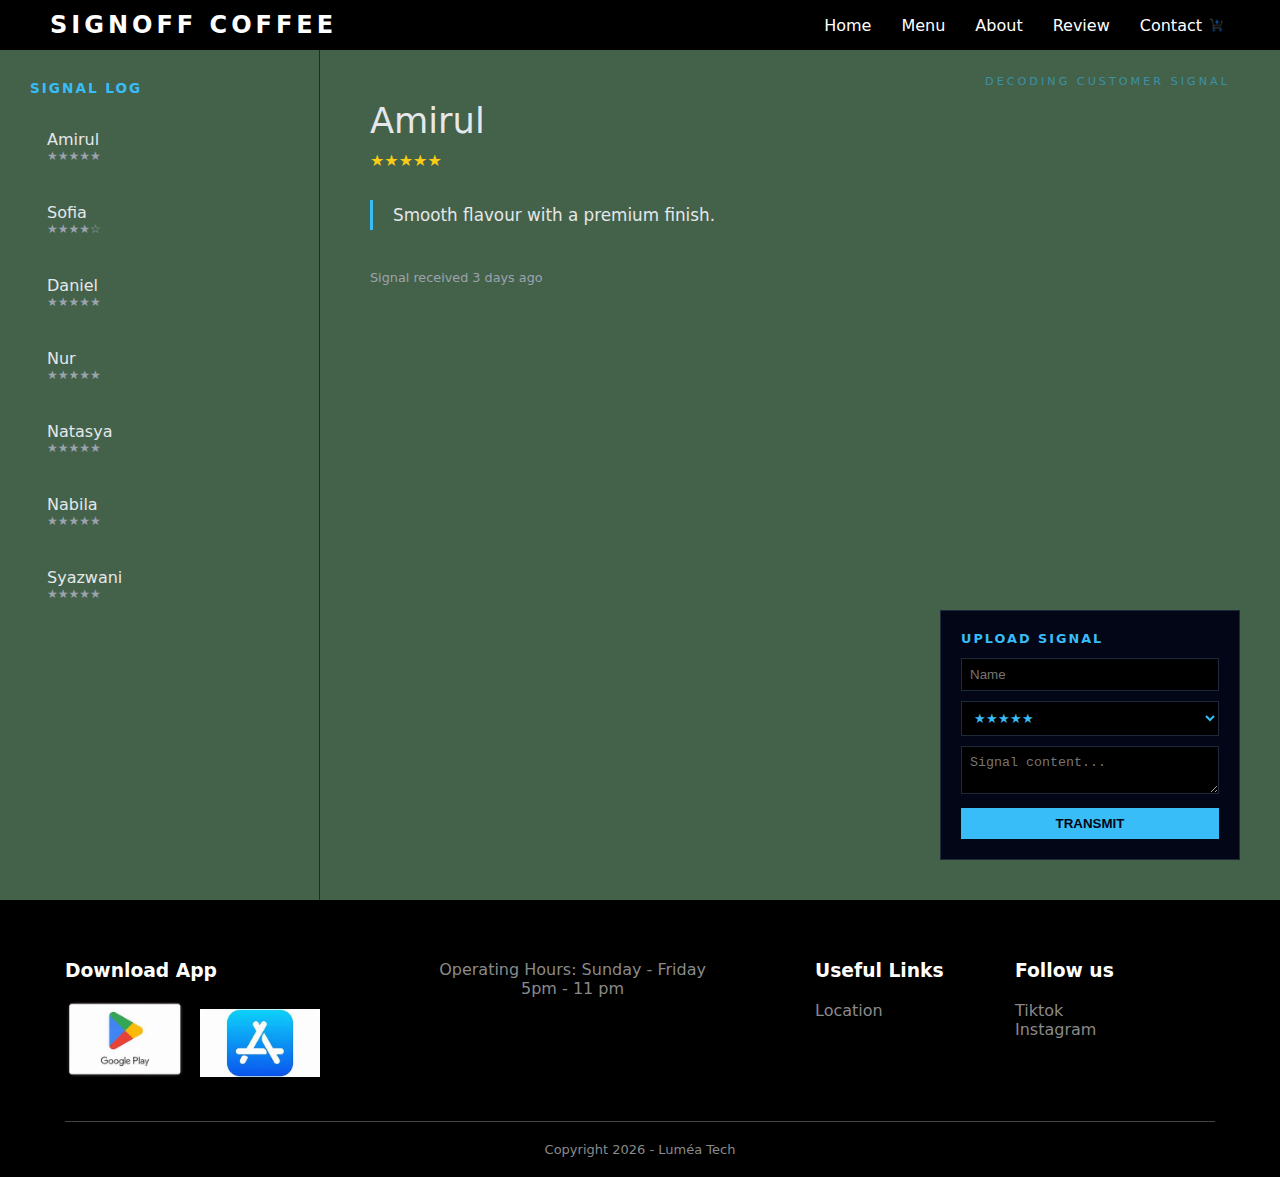
<file: review.html>
<!DOCTYPE html>
<html lang="en">
<head>
<meta charset="UTF-8">
<meta name="viewport" content="width=device-width, initial-scale=1.0">
<title>Review Archive | Signoff Coffee</title>

<style>
*{margin:0;padding:0;box-sizing:border-box}

/* ================= BODY ================= */
body{
  font-family:system-ui,monospace;
  background:#44624a;
  color:#e5e7eb;
  overflow-x:hidden; /* ✔ penting */
}

/* ================= HEADER (KEKAL ASAL) ================= */
header{
  height:50px;
  display:flex;
  justify-content:space-between;
  align-items:center;
  padding:5px 50px;
  background:black;
  position:relative;
  z-index:999;
}

.logo{
  color:#fff;
  font-size:24px;
  font-weight:bold;
  letter-spacing:4px;
}

nav{flex:1;text-align:right}

nav ul{
  list-style:none;
  display:flex;
  gap:30px;
  justify-content:flex-end;
}

nav a{
  color:white;
  text-decoration:none;
}
nav a:hover{color:#38bdf8}

.nav-icons{
  display:flex;
  align-items:center;
  gap:15px;
}
.nav-icons img{width:28px;cursor:pointer}
.menu-icon{display:none}

/* ================= MAIN LAYOUT ================= */
.main{
  display:grid;
  grid-template-columns:320px 1fr;
  min-height:calc(100vh - 50px); /* ✔ penting */
}

/* ================= INDEX ================= */
.index{
  border-right:1px solid #1e293b;
  padding:30px;
}

.index h2{
  font-size:.85rem;
  color:#38bdf8;
  margin-bottom:20px;
  letter-spacing:2px;
}

.entry{
  padding:14px;
  margin-bottom:12px;
  cursor:pointer;
  border-left:3px solid transparent;
}
.entry:hover{
  border-left-color:#38bdf8;
  background:rgba(56,189,248,.05);
}
.entry span{
  display:block;
  font-size:.75rem;
  color:#9ca3af;
}

/* ================= VIEWER ================= */
.viewer{
  padding:50px;
  position:relative;
}

.viewer::before{
  content:"DECODING CUSTOMER SIGNAL";
  position:absolute;
  top:25px;
  right:50px;
  font-size:.7rem;
  letter-spacing:3px;
  color:#38bdf8;
  opacity:.5;
}

.review-name{font-size:2.2rem;margin-bottom:10px}
.review-stars{color:#facc15;margin-bottom:30px}

.review-text{
  max-width:600px;
  font-size:1.05rem;
  line-height:1.8;
  border-left:3px solid #38bdf8;
  padding-left:20px;
}

.review-time{
  margin-top:40px;
  font-size:.8rem;
  color:#9ca3af;
}

/* ================= FORM ================= */
.form{
  position:absolute;
  bottom:40px;
  right:40px;
  width:300px;
  border:1px solid #1e293b;
  padding:20px;
  background:#020617;
}

.form h3{
  font-size:.8rem;
  margin-bottom:12px;
  letter-spacing:2px;
  color:#38bdf8;
}

.form input,
.form textarea,
.form select{
  width:100%;
  margin-bottom:10px;
  padding:8px;
  background:black;
  border:1px solid #1e293b;
  color:#38bdf8;
}

.form button{
  width:100%;
  background:#38bdf8;
  color:#020617;
  border:none;
  padding:8px;
  cursor:pointer;
  font-weight:bold;
}

/* ================= FOOTER ================= */
.footer{
  background:#000;
  color:#8a8a8a;
  padding:60px 0 20px;
  width:100%;
}

.footer .container{
  max-width:1200px;
  margin:auto;
  padding:0 25px;
}

.footer .row{
  display:flex;
  flex-wrap:wrap;
  justify-content:space-between;
}

.footer h3{
  color:#fff;
  margin-bottom:20px;
}

.footer-col-1,
.footer-col-2,
.footer-col-3,
.footer-col-4{
  min-width:200px;
  margin-bottom:20px;
}

.footer-col-2{
  flex:1;
  text-align:center;
}

.footer ul{list-style:none}

.footer a{
  color:#8a8a8a;
  text-decoration:none;
}
.footer a:hover{color:#38bdf8}

.app-logo img{
  width:120px;
  margin-right:10px;
}

.footer hr{
  border:none;
  background:#444;
  height:1px;
  margin:20px 0;
}

.copyright{
  text-align:center;
  font-size:13px;
}

/* ================= MOBILE ================= */
@media(max-width:768px){
  .main{grid-template-columns:1fr}
  .form{position:static;margin-top:40px}
}
</style>
</head>

<body>

<header>
  <div class="logo">SIGNOFF COFFEE</div>
  <nav>
    <ul id="MenuItems">
      <li><a href="index.html">Home</a></li>
      <li><a href="Menu.html">Menu</a></li>
      <li><a href="about.html">About</a></li>
      <li><a href="review.html">Review</a></li>
      <li><a href="contact.html">Contact</a></li>
    </ul>
  </nav>
  <div class="nav-icons">
    <img src="cart.png">
    <img src="menu.png" class="menu-icon" onclick="menutoggle()">
  </div>
</header>

<div class="main">
  <div class="index" id="index">
    <h2>SIGNAL LOG</h2>
    <div class="entry" onclick="loadReview(0)">Amirul<span>★★★★★</span></div>
<div class="entry" onclick="loadReview(1)">Sofia<span>★★★★☆</span></div>
<div class="entry" onclick="loadReview(2)">Daniel<span>★★★★★</span></div>
<div class="entry" onclick="loadReview(3)">Nur<span>★★★★★</span></div>
<div class="entry" onclick="loadReview(4)">Natasya<span>★★★★★</span></div>
<div class="entry" onclick="loadReview(5)">Nabila<span>★★★★★</span></div>
<div class="entry" onclick="loadReview(6)">Syazwani<span>★★★★★</span></div>

  </div>

  <div class="viewer">
    <div class="review-name" id="rName">Amirul</div>
    <div class="review-stars" id="rStars">★★★★★</div>
    <div class="review-text" id="rText">Smooth flavour with a premium finish.</div>
    <div class="review-time" id="rTime">Signal received 3 days ago</div>

    <div class="form">
      <h3>UPLOAD SIGNAL</h3>
      <input id="name" placeholder="Name">
      <select id="rate">
        <option>★★★★★</option>
        <option>★★★★☆</option>
        <option>★★★☆☆</option>
      </select>
      <textarea id="msg" placeholder="Signal content..."></textarea>
      <button onclick="addReview()">TRANSMIT</button>
    </div>
  </div>
</div>

<div class="footer">
  <div class="container">
    <div class="row">
      <div class="footer-col-1">
        <h3>Download App</h3>
        <div class="app-logo">
          <img src="playstore.jpg">
          <img src="appstore.jpg">
        </div>
      </div>

      <div class="footer-col-2">
        <p>Operating Hours: Sunday - Friday <br>5pm - 11 pm</p>
      </div>

      <div class="footer-col-3">
        <h3>Useful Links</h3>
        <ul>
          <li><a href="https://www.google.com/maps/place/Signoff+Coffee" target="_blank">Location</a></li>
        </ul>
      </div>

      <div class="footer-col-4">
        <h3>Follow us</h3>
        <ul>
          <li><a href="https://www.tiktok.com/@signoffcoffee" target="_blank">Tiktok</a></li>
          <li><a href="https://www.instagram.com/signoffcoffee_" target="_blank">Instagram</a></li>
        </ul>
      </div>
    </div>
    <hr>
    <p class="copyright">Copyright 2026 - Luméa Tech</p>
  </div>
</div>

<script>
const rName=document.getElementById("rName");
const rStars=document.getElementById("rStars");
const rText=document.getElementById("rText");
const rTime=document.getElementById("rTime");
const index=document.getElementById("index");
const name=document.getElementById("name");
const rate=document.getElementById("rate");
const msg=document.getElementById("msg");

function menutoggle(){
  document.getElementById("MenuItems").classList.toggle("show");
}

const data = [
 {n:"Amirul",s:"★★★★★",t:"Smooth flavour with a premium finish.",d:"3 days ago"},
 {n:"Sofia",s:"★★★★☆",t:"Elegant packaging and strong aroma.",d:"1 week ago"},
 {n:"Daniel",s:"★★★★★",t:"Worth every ringgit.",d:"2 weeks ago"},
 {n:"Nur",s:"★★★★★",t:"Very calming ambience and friendly staff.",d:"5 days ago"},
 {n:"Natasya",s:"★★★★★",t:"Matcha terbaik pernah rasa.",d:"1 day ago"},
 {n:"Nabila",s:"★★★★★",t:"Service laju dan coffee sedap.",d:"2 days ago"},
 {n:"Syazwani",s:"★★★★★",t:"Will definitely come again!",d:"just now"}
];


function loadReview(i){
  rName.textContent=data[i].n;
  rStars.textContent=data[i].s;
  rText.textContent=data[i].t;
  rTime.textContent="Signal received "+data[i].d;
}

function addReview(){
  if(!name.value||!msg.value)return;
  const obj={n:name.value,s:rate.value,t:msg.value,d:"just now"};
  data.push(obj);
  const div=document.createElement("div");
  div.className="entry";
  div.innerHTML=`${obj.n}<span>${obj.s}</span>`;
  div.onclick=()=>loadReview(data.length-1);
  index.appendChild(div);
  loadReview(data.length-1);
  name.value="";
  msg.value="";
}
</script>

</body>
</html>
</file>
<file: style.css>
@import url('https://fonts.cdnfonts.com/css/ica-rubrik-black');
@import url('https://fonts.cdnfonts.com/css/poppins');

.banner{
  width: 100%;
  height: 100vh;
  text-align: center;
  overflow: hidden;
  position: relative;

  background-image: url("bg.jpg"); /* tukar bg.jpg kepada nama gambar kamu */
  background-size: cover;
  background-position: center;
  background-repeat: no-repeat;
}


.banner .slider{
  position: absolute;
  width: 200px;
  height: 270px;
  top: 10%;
  left: calc(50% - 100px);
  transform-style: preserve-3d;
  transform: perspective(1000px);
  animation: autoRun 20s linear infinite;
  z-index: 1;
}

@keyframes autoRun{
  from{
    transform: perspective(1000px) rotateX(-16deg) rotateY(0deg);
  }to{
    transform: perspective(1000px) rotateX(-16deg) rotateY(360deg);
  }
}

.banner .slider .item{
  position: absolute;
  inset: 0 0 0 0;
  transform: 
    rotateY(calc((var(--position) - 1) * (360 / var(--quantity)) * 1deg))
    translateZ(500px);

}

.banner .slider .item img{
  width: 100%;
  height: 100%;
  object-fit: cover;
}

.banner .content{
  position: absolute;
  bottom: 0;
  left: 50%;
  transform: translateX(-50%);
  width: min(1400px, 100vw);
  height: max-content;
  padding-bottom: 100px;
  flex-wrap: wrap;
  justify-content: space-between;
  align-items: center;
  z-index: 2;
}

.banner .content h1{
  font-family: 'ICA Rubrik';
  font-size: 6em;
  line-height: 1em;
  color: #252838;
}

.banner .content h1::after{
  position: absolute;
  inset: attr(data-content);
  z-index: 2;
  -webkit-text-stroke:2px #d2d2d2;
  color: transparent;
}

.banner .content .author{
  font-family: Poppins;
  text-align: right;
  max-width: 200px;
}

.banner .content h2{
  font-size: 3em;
}

.banner .content .model{
  background-image: url(model.png);
  width: 100%;
  height: 75vh;
  position: absolute;
  bottom: 0;
  left: 0;
  background-size: auto 138%;
  background-repeat: no-repeat;
  background-position: top center;
  z-index: 0;
}
header {
  height: 50px;
  display: flex;
  justify-content: space-between;
  align-items: center;
  padding: 5px 50px;
  box-sizing: border-box;
  position: relative;
  z-index: 10;
  background-color: black; /* <-- add this line */
}


header ul{
  padding: 0;
  margin: 0;
  list-style: none;
  display: flex;
  gap: 30px;
}

.logo{
    color: #ffffff;      /* putih */
    font-size: 24px;
    font-weight: bold;
}


}
.navbar{
    display: flex;
    align-items: center;
    padding: 20px;
}

nav{
    flex: 1;
    text-align: right;
}

nav ul{
    display: inline-block;
    list-style-type: none;
}

nav ul li{
    display: inline-block;
    margin-right: 20px;
}

a{
    text-decoration: none;
    color: #FFFFFF;
}

 .nav-icons {
  display: flex;
  align-items: center;
  gap: 15px;
}

.menu-icon{
  width: 28px;
  margin-left: 20px;
  cursor: pointer;
  display: none;
}



/* Icons */
.nav-icons {
  display: flex;
  align-items: center;
  gap: 15px;
}

.menu-icon {
  width: 28px;
  cursor: pointer;
  display: none; /* hide on desktop */
}

.home {
  width: 100%;
  min-height: 100vh;
  display: flex;
  align-items: center;
  padding: 0;              /* buang padding parent */
}

.home-content{
  background: #44624a;
  width: 100%;
  min-height: 730px;
  padding: 130px 10%;
  color: white;
  box-sizing: border-box;

  display: flex;              /* buat dua kolum */
  align-items: center;
  justify-content: space-between;
  gap: 20px;
}

.home-text{
  flex: 1;
}

.home-img{
  flex: 1;
  text-align: right;
}

.home-img img{
  width: 200%;
  max-width: 330px;   /* kawal saiz gambar */
}


.home-content h1{
  font-size: 80px;
  line-height: 1.2;
}

.home-content p{
  font-size: 20px;
  margin: 15px 0 30px;
}

/*Hot Menu*/
.small-container{
    max-width: 1080px;
    margin: auto;
    padding: 20px 25px;
}

.title{
    text-align: center;
    margin: 0 auto 80px;
    position: relative;
    line-height: 60px;
    color: #555;
    font-size: 32px;
    font-weight: 600;
}

.title::after{
    content: '';
    background: #ff523b;
    width: 80px;
    height: 5px;
    border-radius: 5px;
    position: absolute;
    bottom: 0;
    left: 50%;
    transform: translateX(-50%);
}

.row{
  display: flex;        /* susun card sebaris */
  flex-wrap: wrap;      /* responsive bila kecil */
  justify-content: space-between;
}

.col-4{
  flex-basis: 23%;      /* kurang 25% supaya ada gap */
  min-width: 200px;
  margin-bottom: 50px;
  background: #fff;
  border-radius: 10px;
  text-align: center;
  box-shadow: 0 4px 10px rgba(0,0,0,0.1);
  transition: transform 0.5s;
  padding: 10px;
}

.col-4 img{
  width: 100%;
  border-radius: 10px;
}

.col-4 h4{
  margin: 15px 0 5px;
  color: #555;
  font-weight: normal;
}

.rating{
  display: flex;
  justify-content: center;
  gap: 3px;
  margin: 10px 0;
}

.rating .fa{
  color: #ff523b;
  font-size: 16px;
}

.col-4 p{
  font-weight: bold;
}

.col-4:hover{
    transform: translateY(-5px);
}

/* ===== OFFER SECTION ===== */
.offer{
    margin-top: 80px;
    padding: 50px 0;
    background: #f9f9f9;
}

.offer .small-container{
    max-width: 1200px;
    margin: auto;
    padding: 0 20px;
}

.offer .row{
    display: flex;
    flex-wrap: wrap;
    align-items: center;
    justify-content: space-between;
    gap: 40px;
}

/* Dua kolum: gambar kiri, teks kanan */
.col-2{
    flex: 1 1 45%;
}

/* Gambar */
.col-2 img.offer-img{
    width: 100%;
    max-width: 300px;
    display: block;
    border-radius: 10px;
    margin: auto;
}

/* Teks */
.offer p{
    color: #ff523b;
    font-weight: bold;
    margin-bottom: 10px;
}

.offer h1{
    font-size: 40px;
    margin-bottom: 8px;   /* kurang dari 15px asal */
    color: #252838;
}

.offer small{
    color: #555;
    display: block;
    margin-bottom: 20px;
    line-height: 1.4;     /* jarak baris sikit selesa baca */
    font-size: 20px;
}


/* Button */
.offer .btn{
    background: #004d24;
    color: #fff;
    padding: 12px 25px;
    border: none;
    border-radius: 5px;
    text-decoration: none;
    font-weight: bold;
    transition: 0.3s;
}

.offer .btn:hover{
    background: #e64a2e;
}

.testimonial{
    padding: 100px 0;
    background: #f9f9f9;
}

.testimonial .title{
    text-align: center;
    font-size: 32px;
    color: #555;
    margin-bottom: 60px;
    position: relative;
}

.testimonial .title::after{
    content: '';
    width: 80px;
    height: 5px;
    background: #ff523b;
    display: block;
    margin: 10px auto 0;
    border-radius: 5px;
}

.testimonial .row{
    display: flex;
    flex-wrap: wrap;
    justify-content: space-between;
    gap: 30px;
}

.testimonial .col-3{
    flex: 1 1 30%;
    min-height: 320px;           /* kotak sama tinggi */
    background-color:   #c0cfb2;   /* cream background */
    padding: 40px 20px;
    text-align: center;
    border-radius: 10px;
    box-shadow: 0 0 20px rgba(0,0,0,0.1);
    display: flex;
    flex-direction: column;
    justify-content: space-between;
    transition: transform 0.5s;
}

.testimonial .col-3:hover{
    transform: translateY(-10px);
}

.testimonial .col-3 i.fa-quote-left{
    font-size: 34px;
    color: #ff523b;
    margin-bottom: 15px;
}

.testimonial .col-3 p{
    font-size: 14px;
    color: #777;
    margin-bottom: 20px;
    line-height: 1.5;
}

.testimonial .col-3 img{
    width: 50px;
    height: 50px;
    border-radius: 50%;
    margin: 10px auto;
}

.testimonial .col-3 h3{
    font-size: 16px;
    font-weight: 600;
    color: #555;
    margin-top: 10px;
}
.fa.fa-quote-left{
    font-size: 34px;
    color: #ff523b;
}
.brands{
  margin:100px auto;
  padding:40px 0;
  background:#ffffff;
}

.small-container{
  max-width:1100px;
  margin:auto;
  padding:0 25px;
}

.row{
  display:flex;
  justify-content:center;
  align-items:center;
  gap:40px;
  flex-wrap:wrap;
}

.col-5{
  width:160px;
  display:flex;
  justify-content:center;
  align-items:center;
}

.col-5 img{
  width:100%;
  cursor:pointer;
  filter:grayscale(100%);
  transition:.3s ease;
}

.col-5 img:hover{
  filter:grayscale(0);
  transform:scale(1.08);
}

/*menulist*/
.menu-row {
  display: flex;
  flex-wrap: wrap;       /* supaya boleh patah baris bila perlu */
  justify-content: space-evenly; /* jarak antara card */
  gap: 15px;            /* jarak tambahan */
}

.card{
  position: relative;
  width: 380px;
  background: #fafafa;
  box-shadow: 0 2px 7px #dfdfdf;
  font-family: 'Roboto', sans-serif;
  border-radius: 10px;
  overflow: hidden;
}

.badge{
  position: absolute;
  background: red;
  color: white;
  left: 0;
  top: 20px;
  font-size: 13px;
  font-weight: 700;
  padding: 3px 10px;
}

/* tumb now holds everything */
.tumb{
  background: white;
  padding: 20px;
  display: flex;
  flex-direction: column;
  gap: 10px;
}

.tumb img{
  width: 100%;
  height: 500px;
  object-fit: cover;
  border-radius: 8px;
}

.catagory{
  color: #777;
  font-size: 12px;
  font-weight: 700;
  text-transform: uppercase;
}

h4 a{
  font-weight: 600;
  color: purple;
  text-decoration: none;
}

h4 a:hover{
  color: green;
}

.tumb p{
  color: gray;
  font-size: 14px;
  line-height: 20px;
}

.bottom-details{
  display: flex;
  justify-content: space-between;
  align-items: center;
  border-top: 1px solid #eee;
  padding-top: 15px;
  margin-top: auto;
}

.price{
  color: #ff523b;
  font-size: 18px;
  font-weight: 600;
}

small{
  text-decoration: line-through;
  margin-right: 5px;
  color: #999;
}

.links a{
  color: #ff523b;
  margin-left: 8px;
  font-size: 17px;
}

.links a:hover{
  color: green;
}


/* ===== SHOPEE CART DRAWER ===== */
.cart-overlay{
  position:fixed;
  inset:0;
  background:rgba(0,0,0,.5);
  opacity:0;
  pointer-events:none;
  transition:.3s;
  z-index:9998;
}
.cart-overlay.show{
  opacity:1;
  pointer-events:auto;
}

.cart-drawer{
  position:fixed;
  top:0;
  right:-420px;
  width:400px;
  height:100%;
  background:#fff;
  transition:.3s;
  z-index:9999;
  display:flex;
  flex-direction:column;
}
.cart-drawer.show{
  right:0;
}

.cart-header{
  padding:15px;
  font-weight:bold;
  border-bottom:1px solid #ddd;
}
.cart-items{
  flex:1;
  overflow:auto;
}
.cart-item{
  display:flex;
  padding:10px;
  border-bottom:1px solid #eee;
}
.cart-item img{
  width:70px;
  height:70px;
  object-fit:cover;
  margin-right:10px;
}
.cart-price{color:#ee4d2d;font-weight:bold}
.cart-qty button{
  width:25px;
  height:25px;
}
.checkout-btn{
  margin:10px;
  padding:12px;
  background:#ee4d2d;
  color:#fff;
  border:none;
}

/* =====================
   CONTACT FORM
===================== */
.contactForm {
  width: 45%;
  background: #fff;
  padding: 40px;
  border-radius: 10px;
  box-shadow: 0 10px 25px rgba(0,0,0,0.1);
}

.contactForm h2 {
  font-size: 24px;
  margin-bottom: 20px;
  color: #3e2723;
}

.inputBox {
  position: relative;
  width: 100%;
  margin-bottom: 25px;
}

.inputBox input,
.inputBox textarea {
  width: 100%;
  padding: 10px 0;
  font-size: 16px;
  border: none;
  border-bottom: 2px solid #999;
  outline: none;
  resize: none;
}

.inputBox span {
  position: absolute;
  left: 0;
  padding: 10px 0;
  font-size: 16px;
  color: #666;
  pointer-events: none;
  transition: 0.3s;
}

.inputBox input:focus ~ span,
.inputBox input:valid ~ span,
.inputBox textarea:focus ~ span,
.inputBox textarea:valid ~ span {
  color: #3e2723;
  font-size: 12px;
  transform: translateY(-20px);
}

.inputBox input[type="submit"] {
  background: #3e2723;
  color: #fff;
  border: none;
  padding: 12px;
  cursor: pointer;
  font-size: 16px;
  border-radius: 5px;
}

.inputBox input[type="submit"]:hover {
  background: #5d4037;
}
.contactWrapper {
  display: flex;
  justify-content: space-between;
  gap: 40px;
}

/* KIRI */
.contactInfo {
  width: 40%;
}

.contactInfo .box {
  display: flex;
  align-items: flex-start;
  background: #fff;
  padding: 20px;
  margin-bottom: 20px;
  border-radius: 10px;
  box-shadow: 0 5px 15px rgba(0,0,0,0.1);
}

.contactInfo .icon {
  min-width: 45px;
  height: 45px;
  background: #3e2723;
  color: #fff;
  display: flex;
  align-items: center;
  justify-content: center;
  border-radius: 50%;
  font-size: 18px;
}

.contactInfo .text {
  margin-left: 20px;
}

.contactInfo h3 {
  margin-bottom: 5px;
  color: #3e2723;
}

/* KANAN */
.contactForm {
  width: 55%;
}

/* MOBILE */
@media (max-width: 768px) {
  .contactWrapper {
    flex-direction: column;
  }

  .contactInfo,
  .contactForm {
    width: 100%;
  }
}
.contact {
  margin-top: 100px;
}

.container {
  max-width: 1200px;
  margin: auto;
  padding: 0 20px;
}

.contactWrapper {
  display: flex;
  justify-content: center;
  align-items: center;
  gap: 40px;
}

.footer{
    background: #000;
    color: #8a8a8a;
    font-size: 14px;
    padding: 60px 0 20px;
}
.footer p{
    color: #8a8a8a;
}
.footer h3{
    color: #fff;
    margin-bottom: 20px;
}
.footer-col-1, .footer-col-2, .footer-col-3, .footer-col-4{
    min-width: 250px;
    margin-bottom: 20px;
}
{
    flex-basis: 30%;
}
.footer-col-2{
    flex: 1;
    text-align: center;

}
.footer-col-2 img{
    width: 100px;
    margin-bottom: 20px;
}
.footer-col-3, .footer-col-4{
    flex-basis: 12%;
    text-align: center;
}
.footer{
  background:#000;
  color:#8a8a8a;
  font-size:14px;
  padding:60px 0 20px;
  width:100%;
}

ul{
    list-style-type: none;
}
.app-logo{
    margin-top: 20px;
}
.app-logo img{
    width: 100px;
}
.footer hr{
    border: none;
    background: #b5b5b5;
    height: 1px;
    margin: 20px 0;
}
.copyright{
    text-align: center;
}
.footer a{
  color:#8a8a8a;
  text-decoration:none;
  transition:0.3s;
}

.footer a:hover{
  color:#38bdf8;
}


/* ===== RESPONSIVE ===== */
@media(max-width:768px){
    .offer .row{
        flex-direction: column;
        text-align: center;
    }

    .col-2{
        flex: 1 1 100%;
    }

    .col-2 img.offer-img{
        margin-bottom: 20px;
    }
}



/* ===== MOBILE VIEW ===== */
@media only screen and (max-width: 768px) {
  nav ul {
    position: absolute;
    top: 60px;
    right: 50px;
    background: #fff;
    flex-direction: column;
    gap: 15px;
    padding: 15px;
    box-shadow: 0 0 10px rgba(0,0,0,0.15);
    display: none;
  }

  nav ul.show {
    display: flex;
  }

  .menu-icon {
    display: block; /* show on mobile */
  }
   .home-content{
    flex-direction: column;
    text-align: center;
    padding: 100px 8%;
  }

  .home-img{
    text-align: center;
  }
}
}
</file>
